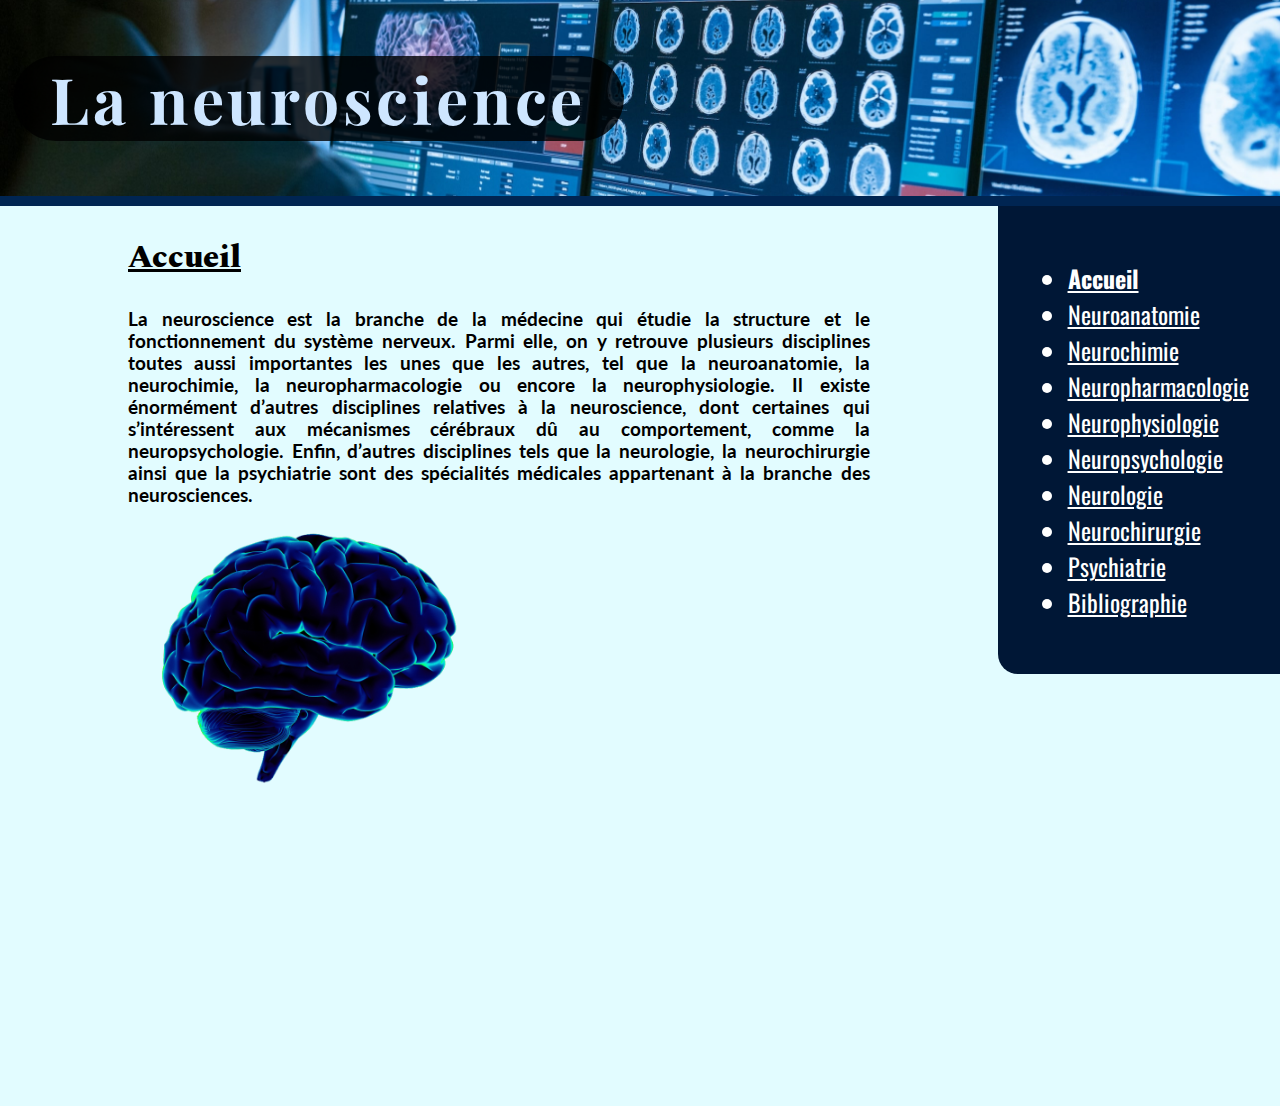
<file: index.html>
<!DOCTYPE html>
<html lang="fr">
<head>
    <meta charset="UTF-8">
    <meta name="viewport" content="width=device-width, initial-scale=1.0">
    <title>La neuroscience - Accueil</title>
    <link rel="stylesheet" href="Accueil.css">
    <link rel="shortcut icon" href="./LOGO.png">
</head>
<body>
    <header>
    <h1>La neuroscience</h1>
    </header>
    <main>
        <div class="introduction">
            <h2>Accueil</h2>
            <h3>La neuroscience est la branche de la médecine qui étudie la structure et le fonctionnement du système nerveux. Parmi elle, on y retrouve plusieurs disciplines toutes aussi importantes les unes que les autres, tel que la neuroanatomie, la neurochimie, la neuropharmacologie ou encore la neurophysiologie. Il existe énormément d’autres disciplines relatives à la neuroscience, dont certaines qui s’intéressent aux mécanismes cérébraux dû au comportement, comme la neuropsychologie. Enfin, d’autres disciplines tels que la neurologie, la neurochirurgie ainsi que la psychiatrie sont des spécialités médicales appartenant à la branche des neurosciences. </h3>
            <img src="./trcerv.png" alt="Photo cerveau">
            <!--Gobzy-->
        </div>
        <div class="photo">
        </div>
        <div class="table">
            <ul>
                <li><a href="index.html"><strong>Accueil</strong></a></li>
                <li><a href="Neuroanatomie.html">Neuroanatomie</a></li>
                <li><a href="Neurochimie.html">Neurochimie</a></li>
                <li><a href="Neuropharmacologie.html">Neuropharmacologie</a></li>
                <li><a href="Neurophysiologie.html">Neurophysiologie</a></li>
                <li><a href="Neuropsychologie.html">Neuropsychologie</a></li>
                <li><a href="Neurologie.html">Neurologie</a></li>
                <li><a href="Neurochirurgie.html">Neurochirurgie</a></li>
                <li><a href="Psychiatrie.html">Psychiatrie</a></li>
                <li><a href="Bibliographie.html">Bibliographie</a></li>
            </ul>
        </div>
    </main>
</body>
</html>
</file>
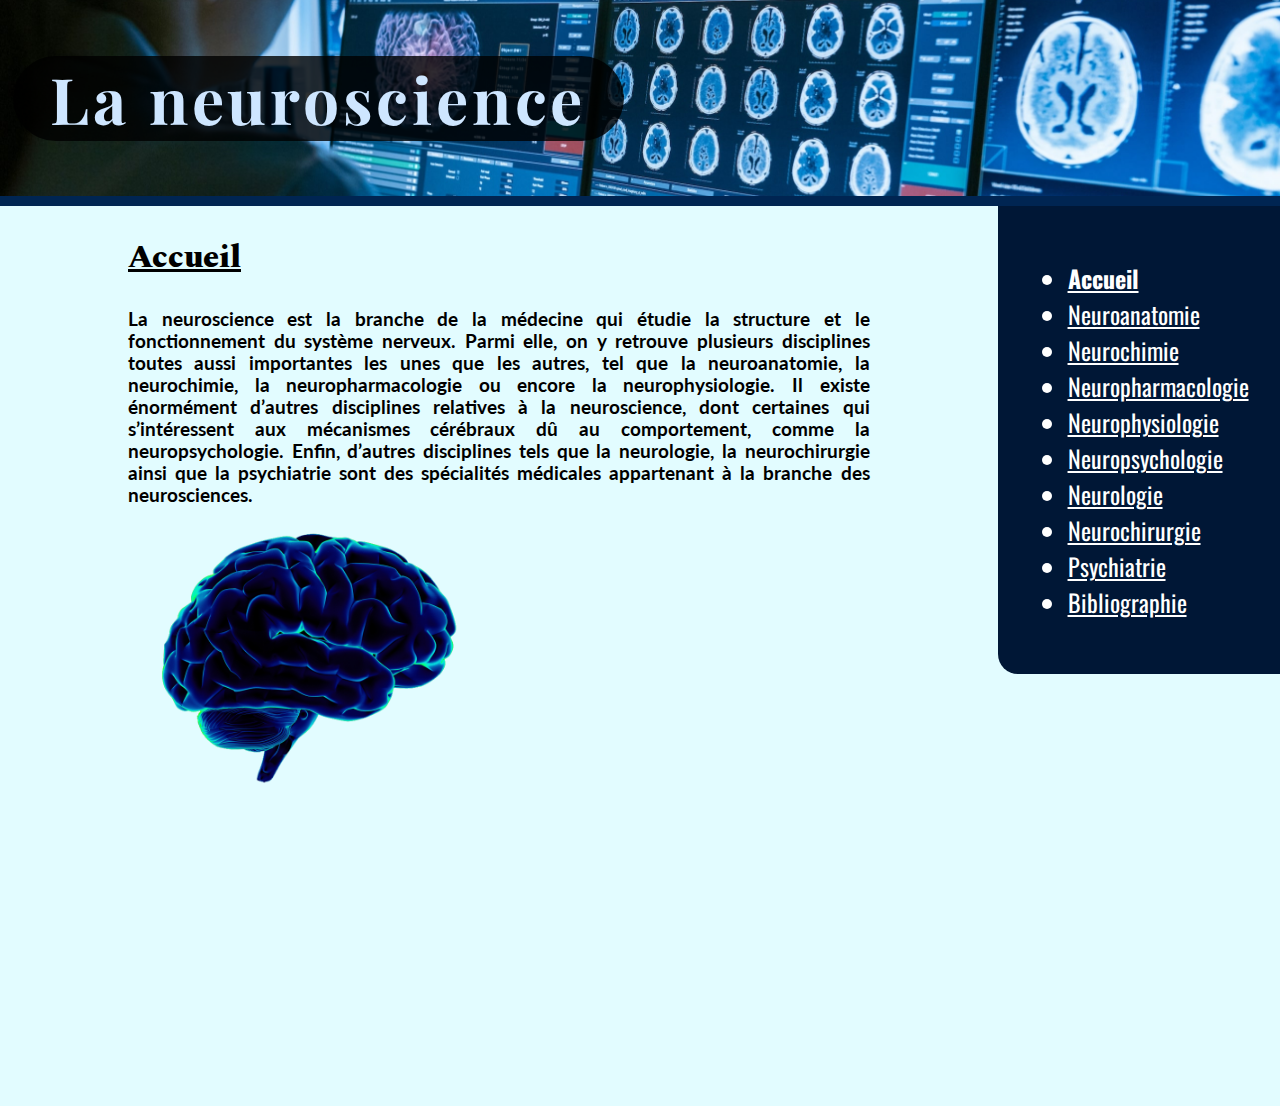
<file: Accueil.html>
<!DOCTYPE html>
<html lang="fr">
<head>
    <meta charset="UTF-8">
    <meta name="viewport" content="width=device-width, initial-scale=1.0">
    <title>La neuroscience - Accueil</title>
    <link rel="stylesheet" href="Accueil.css">
    <link rel="shortcut icon" href="./LOGO.png">
</head>
<body>
    <header>
    <h1>La neuroscience</h1>
    </header>

    <main>
        <div class="introduction">
            <h2>Accueil</h2>
            <h3>La neuroscience est la branche de la médecine qui étudie la structure et le fonctionnement du système nerveux. Parmi elle, on y retrouve plusieurs disciplines toutes aussi importantes les unes que les autres, tel que la neuroanatomie, la neurochimie, la neuropharmacologie ou encore la neurophysiologie. Il existe énormément d’autres disciplines relatives à la neuroscience, dont certaines qui s’intéressent aux mécanismes cérébraux dû au comportement, comme la neuropsychologie. Enfin, d’autres disciplines tels que la neurologie, la neurochirurgie ainsi que la psychiatrie sont des spécialités médicales appartenant à la branche des neurosciences. </h3>
            <img src="./trcerv.png" alt="Photo cerveau">
        </div>
        <div class="photo">
        </div>
        <div class="table">
            <ul>
                <li><a href="mettre-lien"><strong>Accueil</strong></a></li>
                <li><a href="mettre-lien">Neuroanatomie</a></li>
                <li><a href="mettre-lien">Neurochimie</a></li>
                <li><a href="mettre-lien">Neuropharmacologie</a></li>
                <li><a href="mettre-lien">Neurophysiologie</a></li>
                <li><a href="mettre-lien">Neuropsychologie</a></li>
                <li><a href="mettre-lien">Neurologie</a></li>
                <li><a href="mettre-lien">Neurochirurgie</a></li>
                <li><a href="mettre-lien">Psychiatrie</a></li>
                <li><a href="mettre-lien">Bibliographie</a></li>
            </ul>
        </div>
    </main>
</body>
</html>
</file>
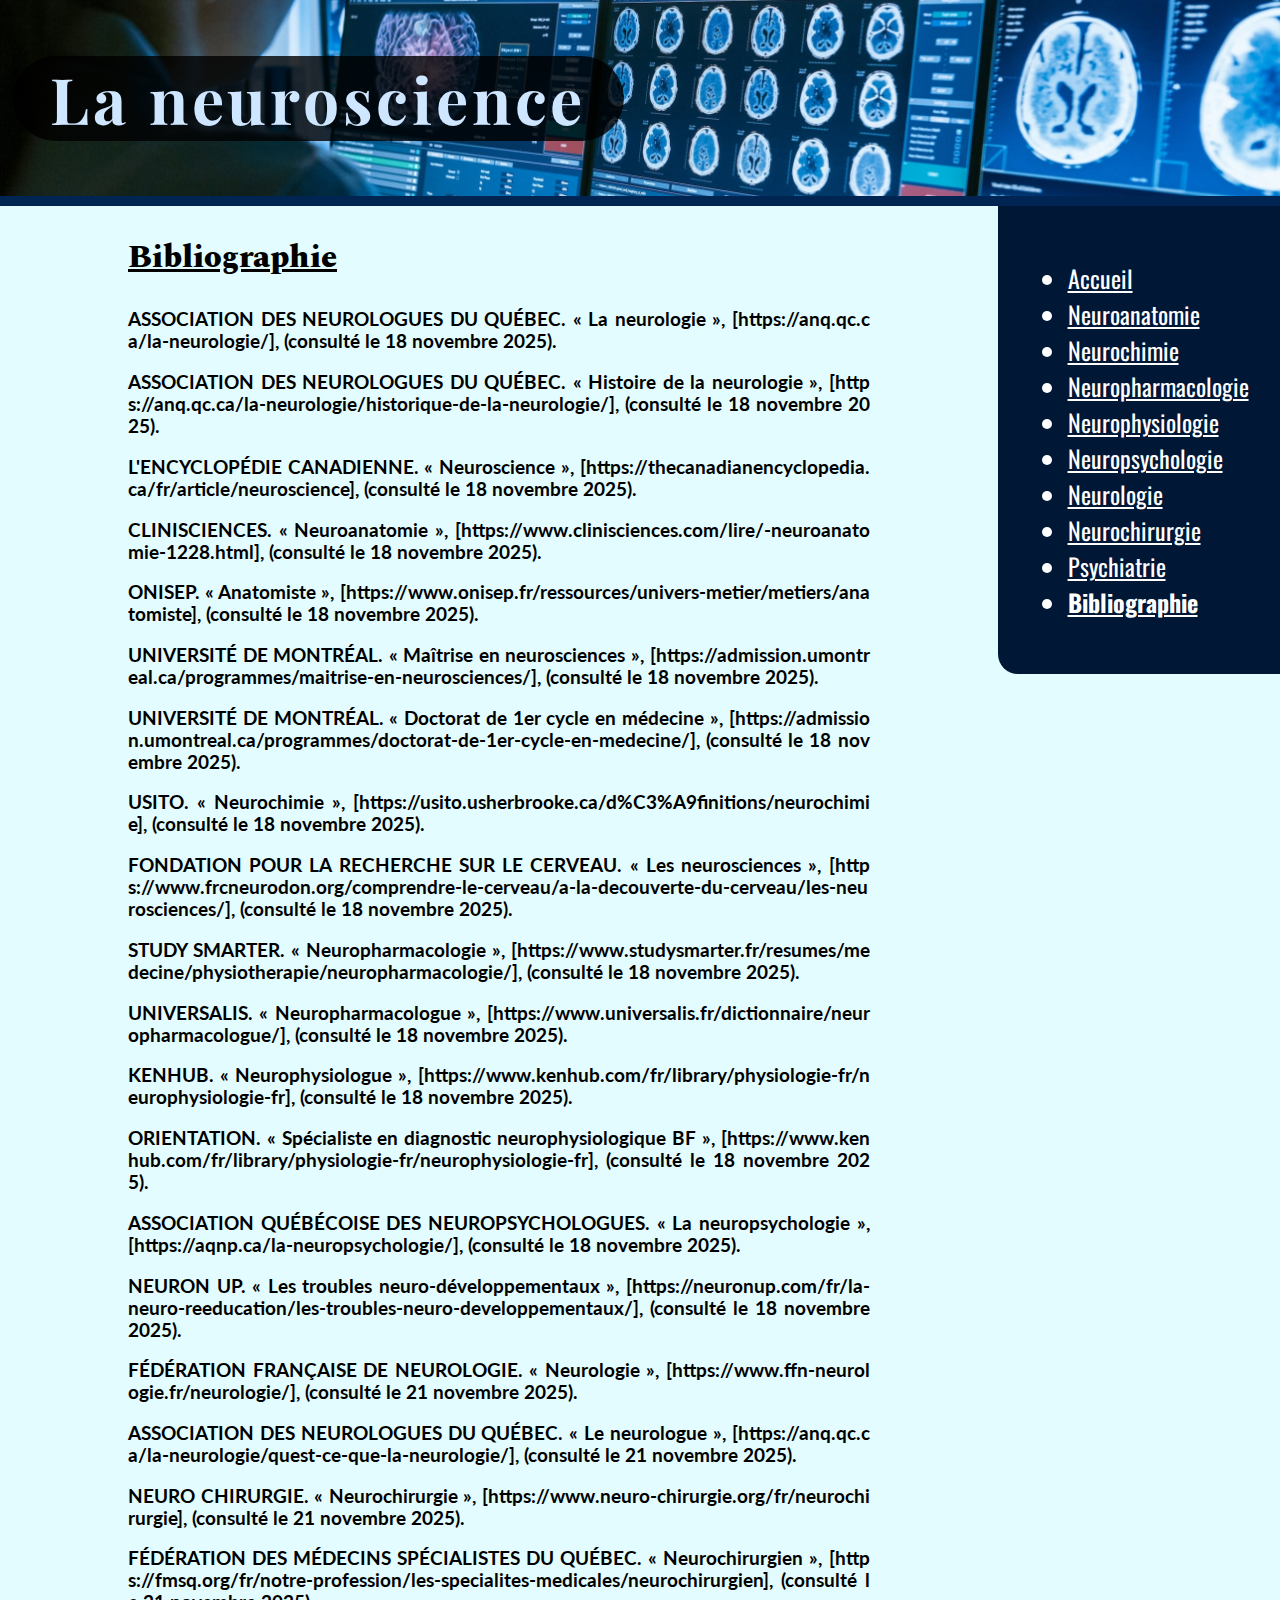
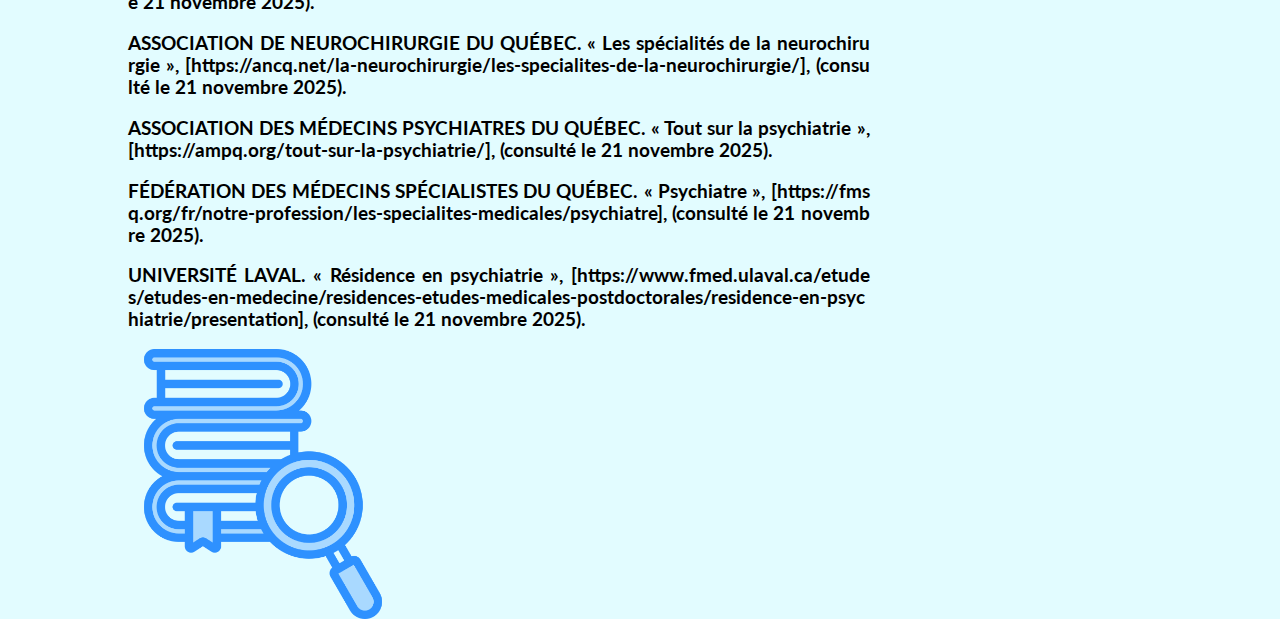
<file: Bibliographie.html>
<!DOCTYPE html>
<html lang="fr">
<head>
    <meta charset="UTF-8">
    <meta name="viewport" content="width=device-width, initial-scale=1.0">
    <title>La neuroscience - Bibliographie</title>
    <link rel="stylesheet" href="Bibliographie.css">
    <link rel="shortcut icon" href="./LOGO.png">        
</head>
<body>
    <header>
    <h1>La neuroscience</h1>
    </header>

    <main>
        <div class="introduction">
            <h2>Bibliographie</h2>
            <h3>
                <P>ASSOCIATION DES NEUROLOGUES DU QUÉBEC. « La neurologie », [https://anq.qc.ca/la-neurologie/], (consulté le 18 novembre 2025).</P>
                <P>ASSOCIATION DES NEUROLOGUES DU QUÉBEC. « Histoire de la neurologie », [https://anq.qc.ca/la-neurologie/historique-de-la-neurologie/], (consulté le 18 novembre 2025).</P>
                <P>L'ENCYCLOPÉDIE CANADIENNE. « Neuroscience », [https://thecanadianencyclopedia.ca/fr/article/neuroscience], (consulté le 18 novembre 2025).</P>
                <p>CLINISCIENCES. « Neuroanatomie », [https://www.clinisciences.com/lire/-neuroanatomie-1228.html], (consulté le 18 novembre 2025).</p>
                <p>ONISEP. « Anatomiste », [https://www.onisep.fr/ressources/univers-metier/metiers/anatomiste], (consulté le 18 novembre 2025).</p>
                <p>UNIVERSITÉ DE MONTRÉAL. « Maîtrise en neurosciences », [https://admission.umontreal.ca/programmes/maitrise-en-neurosciences/], (consulté le 18 novembre 2025).</p>
                <p>UNIVERSITÉ DE MONTRÉAL. « Doctorat de 1er cycle en médecine », [https://admission.umontreal.ca/programmes/doctorat-de-1er-cycle-en-medecine/], (consulté le 18 novembre 2025).</p>
                <p>USITO. « Neurochimie », [https://usito.usherbrooke.ca/d%C3%A9finitions/neurochimie], (consulté le 18 novembre 2025).</p>
                <p>FONDATION POUR LA RECHERCHE SUR LE CERVEAU. « Les neurosciences », [https://www.frcneurodon.org/comprendre-le-cerveau/a-la-decouverte-du-cerveau/les-neurosciences/], (consulté le 18 novembre 2025).</p>
                <p>STUDY SMARTER. « Neuropharmacologie », [https://www.studysmarter.fr/resumes/medecine/physiotherapie/neuropharmacologie/], (consulté le 18 novembre 2025).</p>
                <p>UNIVERSALIS. « Neuropharmacologue », [https://www.universalis.fr/dictionnaire/neuropharmacologue/], (consulté le 18 novembre 2025).</p>
                <p>KENHUB. « Neurophysiologue », [https://www.kenhub.com/fr/library/physiologie-fr/neurophysiologie-fr], (consulté le 18 novembre 2025).</p>
                <p>ORIENTATION. « Spécialiste en diagnostic neurophysiologique BF », [https://www.kenhub.com/fr/library/physiologie-fr/neurophysiologie-fr], (consulté le 18 novembre 2025).</p>
                <p>ASSOCIATION QUÉBÉCOISE DES NEUROPSYCHOLOGUES. « La neuropsychologie », [https://aqnp.ca/la-neuropsychologie/], (consulté le 18 novembre 2025).</p>
                <p>NEURON UP. « Les troubles neuro-développementaux », [https://neuronup.com/fr/la-neuro-reeducation/les-troubles-neuro-developpementaux/], (consulté le 18 novembre 2025).</p>
                <p>FÉDÉRATION FRANÇAISE DE NEUROLOGIE. « Neurologie », [https://www.ffn-neurologie.fr/neurologie/], (consulté le 21 novembre 2025).</p>
                <p>ASSOCIATION DES NEUROLOGUES DU QUÉBEC. « Le neurologue », [https://anq.qc.ca/la-neurologie/quest-ce-que-la-neurologie/], (consulté le 21 novembre 2025).</p>
                <p>NEURO CHIRURGIE. « Neurochirurgie », [https://www.neuro-chirurgie.org/fr/neurochirurgie], (consulté le 21 novembre 2025).</p>
                <p>FÉDÉRATION DES MÉDECINS SPÉCIALISTES DU QUÉBEC. « Neurochirurgien », [https://fmsq.org/fr/notre-profession/les-specialites-medicales/neurochirurgien], (consulté le 21 novembre 2025).</p>
                <p>ASSOCIATION DE NEUROCHIRURGIE DU QUÉBEC. « Les spécialités de la neurochirurgie », [https://ancq.net/la-neurochirurgie/les-specialites-de-la-neurochirurgie/], (consulté le 21 novembre 2025).</p>
                <p>ASSOCIATION DES MÉDECINS PSYCHIATRES DU QUÉBEC. « Tout sur la psychiatrie », [https://ampq.org/tout-sur-la-psychiatrie/], (consulté le 21 novembre 2025).</p>
                <p>FÉDÉRATION DES MÉDECINS SPÉCIALISTES DU QUÉBEC. « Psychiatre », [https://fmsq.org/fr/notre-profession/les-specialites-medicales/psychiatre], (consulté le 21 novembre 2025).</p>
                <p>UNIVERSITÉ LAVAL. « Résidence en psychiatrie », [https://www.fmed.ulaval.ca/etudes/etudes-en-medecine/residences-etudes-medicales-postdoctorales/residence-en-psychiatrie/presentation], (consulté le 21 novembre 2025).</p>
            </h3>
            <img src="./BBG.png" alt="Photo cerveau">
        </div>
        <div class="photo">
        </div>
        <div class="table">
            <ul>
                <li><a href="index.html">Accueil</a></li>
                <li><a href="Neuroanatomie.html">Neuroanatomie</a></li>
                <li><a href="Neurochimie.html">Neurochimie</a></li>
                <li><a href="Neuropharmacologie.html">Neuropharmacologie</a></li>
                <li><a href="Neurophysiologie.html">Neurophysiologie</a></li>
                <li><a href="Neuropsychologie.html">Neuropsychologie</a></li>
                <li><a href="Neurologie.html">Neurologie</a></li>
                <li><a href="Neurochirurgie.html">Neurochirurgie</a></li>
                <li><a href="Psychiatrie.html">Psychiatrie</a></li>
                <li><a href="Bibliographie.html"><strong>Bibliographie</strong></a></li>
            </ul>
        </div>
    </main>
</body>
</html>
</file>
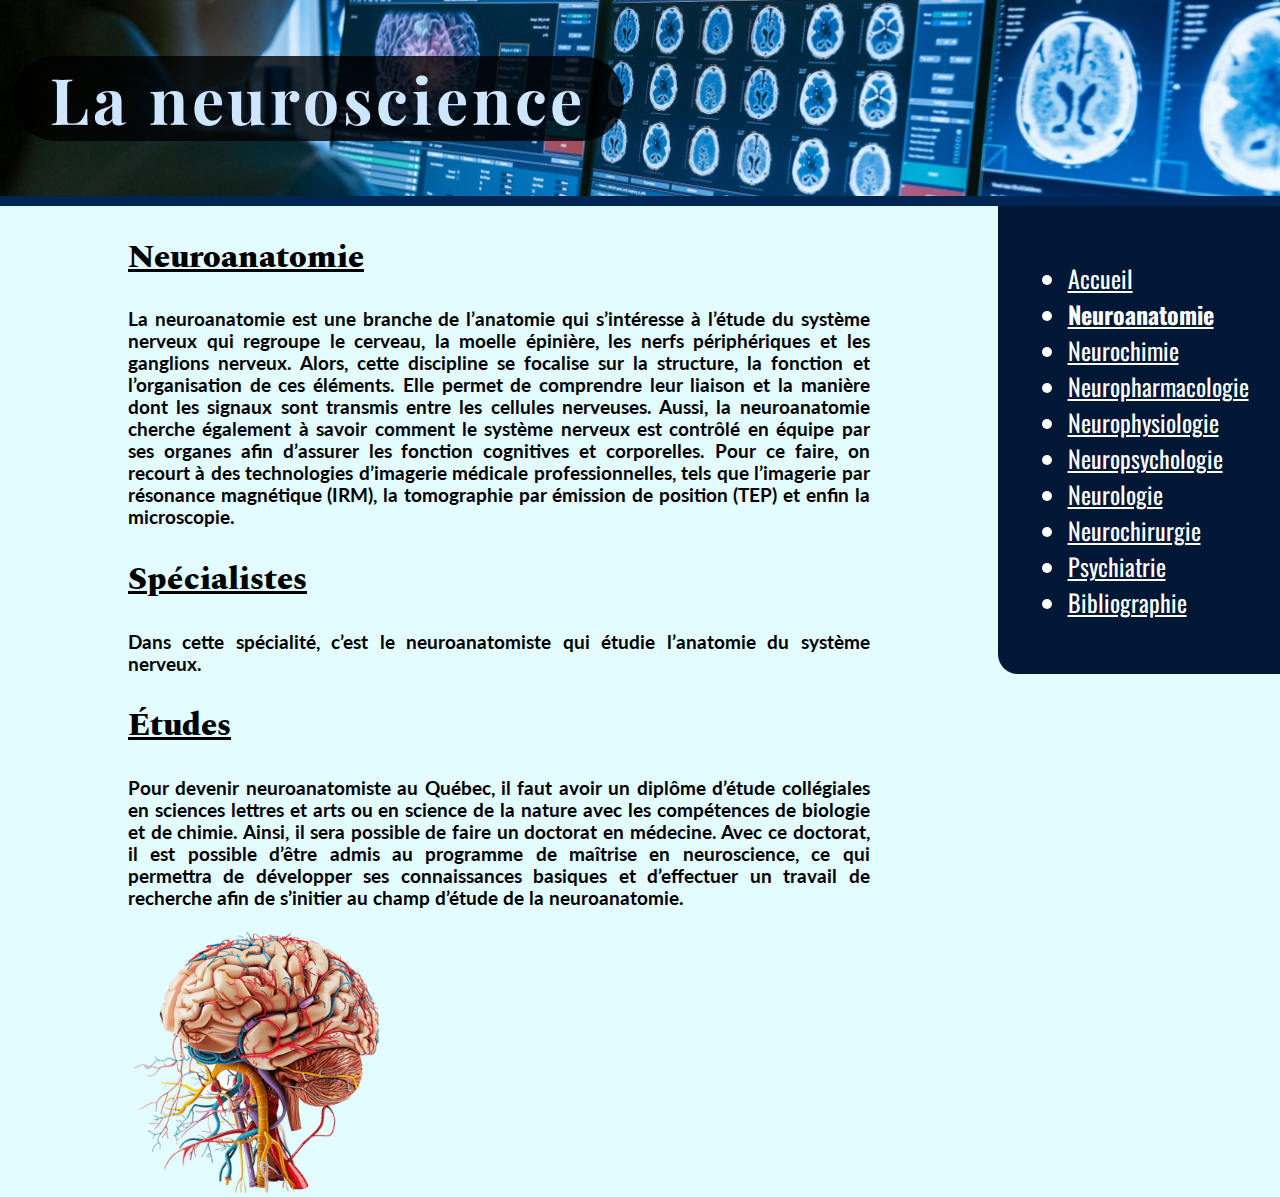
<file: Neuroanatomie.html>
<!DOCTYPE html>
<html lang="fr">
<head>
    <meta charset="UTF-8">
    <meta name="viewport" content="width=device-width, initial-scale=1.0">
    <title>La neuroscience - Neuroanatomie</title>
    <link rel="stylesheet" href="Neuroanatomie.css">
    <link rel="shortcut icon" href="./LOGO.png">    
</head>
<body>
    <header>
    <h1>La neuroscience</h1>
    </header>

    <main>
        <div class="introduction">
            <h2>Neuroanatomie</h2>
            <h3>La neuroanatomie est une branche de l’anatomie qui s’intéresse à l’étude du système nerveux qui regroupe le cerveau, la moelle épinière, les nerfs périphériques et les ganglions nerveux. Alors, cette discipline se focalise sur la structure, la fonction et l’organisation de ces éléments. Elle permet de comprendre leur liaison et la manière dont les signaux sont transmis entre les cellules nerveuses. Aussi, la neuroanatomie cherche également à savoir comment le système nerveux est contrôlé en équipe par ses organes afin d’assurer les fonction cognitives et corporelles. Pour ce faire, on recourt à des technologies d’imagerie médicale professionnelles, tels que l’imagerie par résonance magnétique (IRM), la tomographie par émission de position (TEP) et enfin la microscopie.  </h3>
            <h2>Spécialistes</h2>
            <h3>Dans cette spécialité, c’est le neuroanatomiste qui étudie l’anatomie du système nerveux. </h3>
            <h2>Études</h2>
            <h3>Pour devenir neuroanatomiste au Québec, il faut avoir un diplôme d’étude collégiales en sciences lettres et arts ou en science de la nature avec les compétences de biologie et de chimie. Ainsi, il sera possible de faire un doctorat en médecine. Avec ce doctorat, il est possible d’être admis au programme de maîtrise en neuroscience, ce qui permettra de développer ses connaissances basiques et d’effectuer un travail de recherche afin de s’initier au champ d’étude de la neuroanatomie.</h3>
            <img src="./anatomie.png" alt="Photo cerveau">
        </div>
        <div class="photo">
        </div>
        <div class="table">
            <ul>
                <li><a href="index.html">Accueil</a></li>
                <li><a href="Neuroanatomie.html"><strong>Neuroanatomie</strong></a></li>
                <li><a href="Neurochimie.html">Neurochimie</a></li>
                <li><a href="Neuropharmacologie.html">Neuropharmacologie</a></li>
                <li><a href="Neurophysiologie.html">Neurophysiologie</a></li>
                <li><a href="Neuropsychologie.html">Neuropsychologie</a></li>
                <li><a href="Neurologie.html">Neurologie</a></li>
                <li><a href="Neurochirurgie.html">Neurochirurgie</a></li>
                <li><a href="Psychiatrie.html">Psychiatrie</a></li>
                <li><a href="Bibliographie.html">Bibliographie</a></li>
            </ul>
        </div>
    </main>
</body>
</html>
</file>
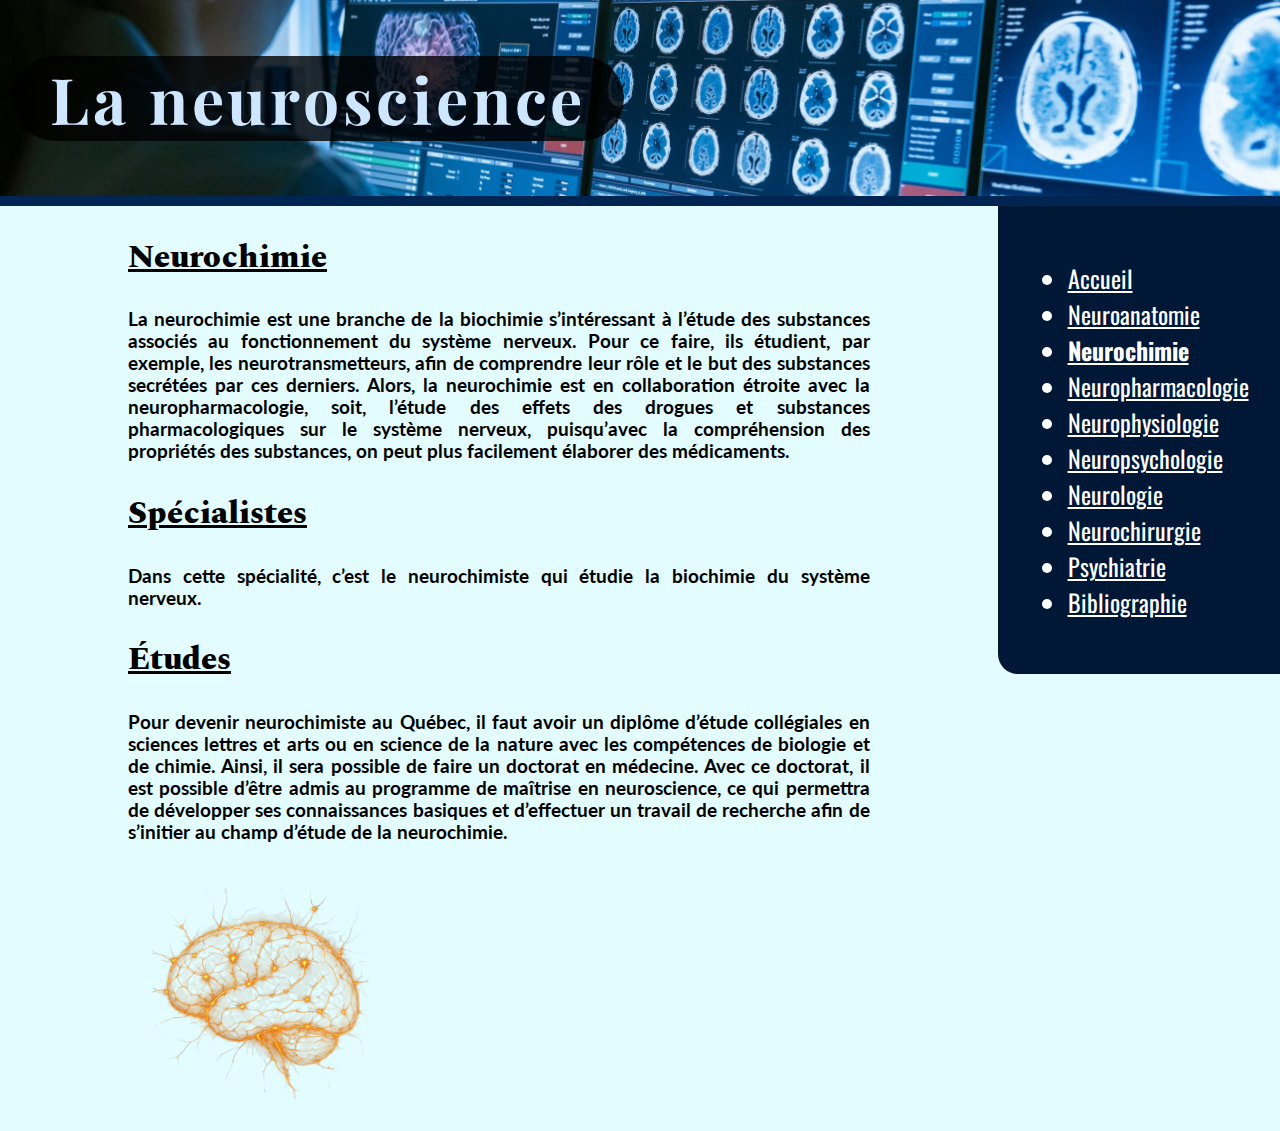
<file: Neurochimie.html>
<!DOCTYPE html>
<html lang="fr">
<head>
    <meta charset="UTF-8">
    <meta name="viewport" content="width=device-width, initial-scale=1.0">
    <title>La neuroscience - Neurochimie</title>
    <link rel="stylesheet" href="Neurochimie.css">
    <link rel="shortcut icon" href="./LOGO.png">        
</head>
<body>
    <header>
    <h1>La neuroscience</h1>
    </header>

    <main>
        <div class="introduction">
            <h2>Neurochimie</h2>
            <h3>La neurochimie est une branche de la biochimie s’intéressant à l’étude des substances associés au fonctionnement du système nerveux. Pour ce faire, ils étudient, par exemple, les neurotransmetteurs, afin de comprendre leur rôle et le but des substances secrétées par ces derniers. Alors, la neurochimie est en collaboration étroite avec la neuropharmacologie, soit, l’étude des effets des drogues et substances pharmacologiques sur le système nerveux, puisqu’avec la compréhension des propriétés des substances, on peut plus facilement élaborer des médicaments.</h3>
            <h2>Spécialistes</h2>
            <h3>Dans cette spécialité, c’est le neurochimiste qui étudie la biochimie du système nerveux.</h3>
            <h2>Études</h2>
            <h3>Pour devenir neurochimiste au Québec, il faut avoir un diplôme d’étude collégiales en sciences lettres et arts ou en science de la nature avec les compétences de biologie et de chimie. Ainsi, il sera possible de faire un doctorat en médecine. Avec ce doctorat, il est possible d’être admis au programme de maîtrise en neuroscience, ce qui permettra de développer ses connaissances basiques et d’effectuer un travail de recherche afin de s’initier au champ d’étude de la neurochimie.</h3>
            <img src="./chimie.png" alt="Photo cerveau">
        </div>
        <div class="photo">
        </div>
        <div class="table">
            <ul>
                <li><a href="index.html">Accueil</a></li>
                <li><a href="Neuroanatomie.html">Neuroanatomie</a></li>
                <li><a href="Neurochimie.html"><strong>Neurochimie</strong></a></li>
                <li><a href="Neuropharmacologie.html">Neuropharmacologie</a></li>
                <li><a href="Neurophysiologie.html">Neurophysiologie</a></li>
                <li><a href="Neuropsychologie.html">Neuropsychologie</a></li>
                <li><a href="Neurologie.html">Neurologie</a></li>
                <li><a href="Neurochirurgie.html">Neurochirurgie</a></li>
                <li><a href="Psychiatrie.html">Psychiatrie</a></li>
                <li><a href="Bibliographie.html">Bibliographie</a></li>
            </ul>
        </div>
    </main>
</body>
</html>
</file>
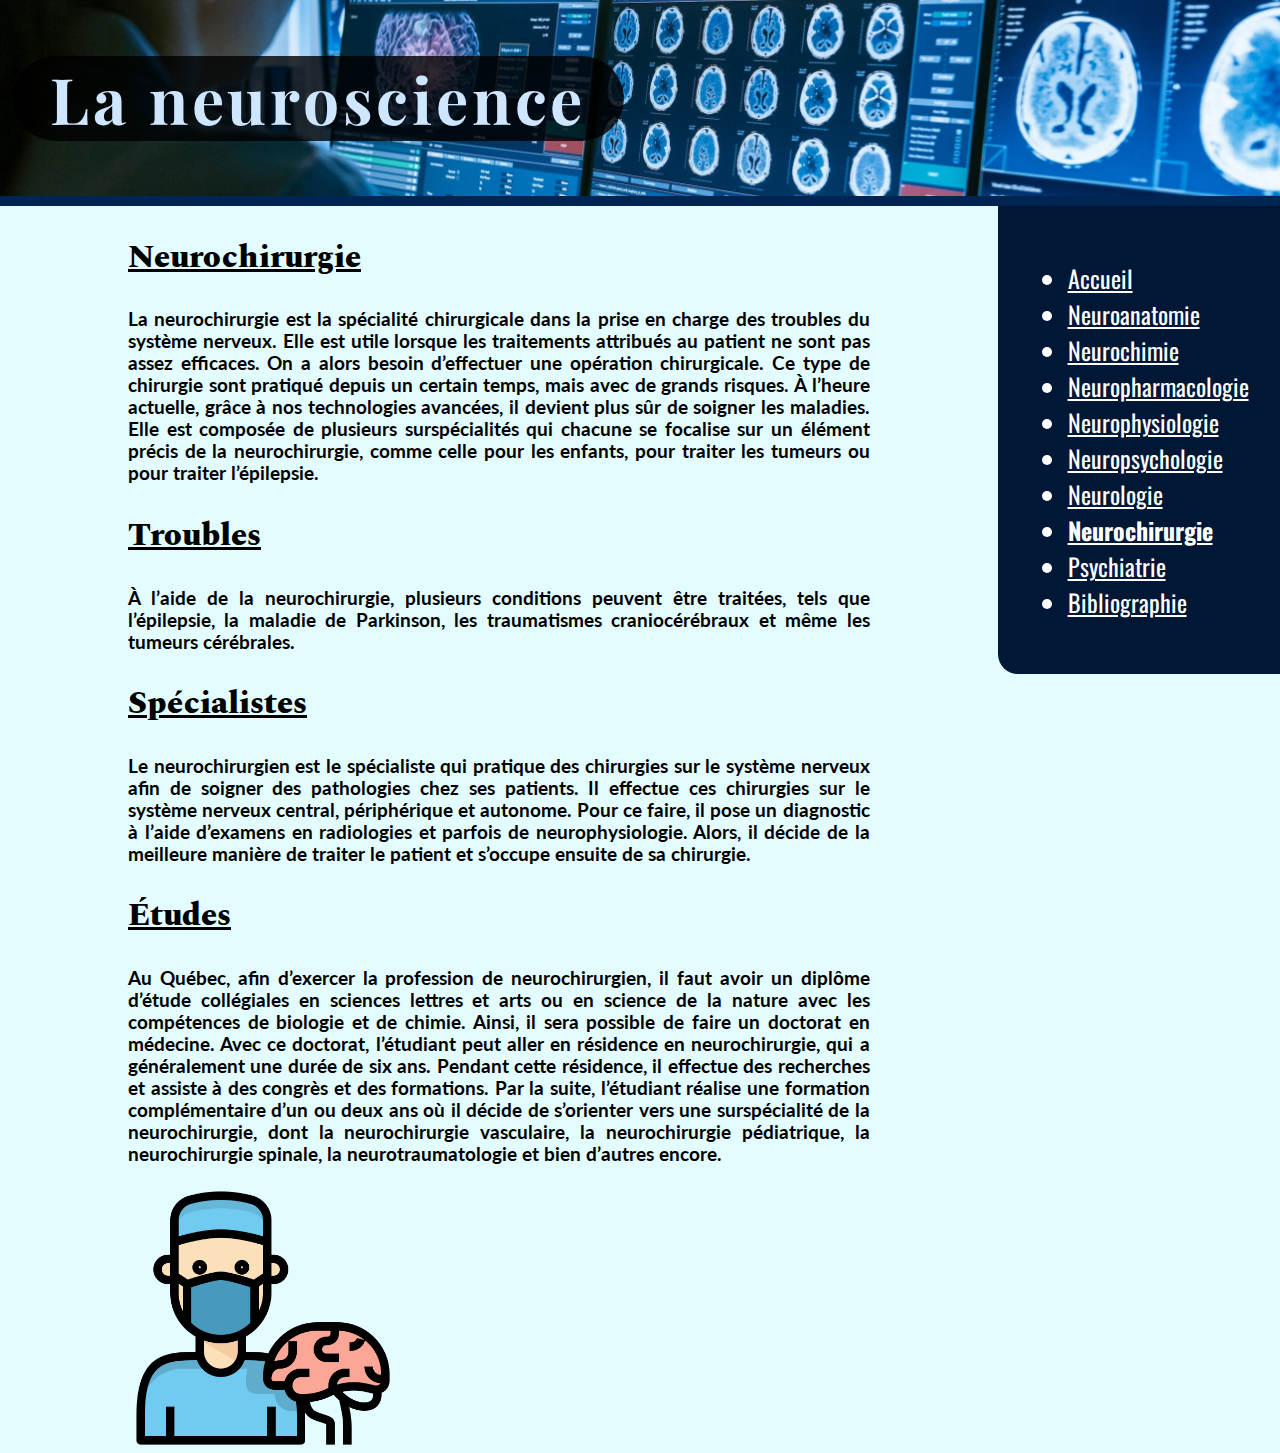
<file: Neurochirurgie.html>
<!DOCTYPE html>
<html lang="fr">
<head>
    <meta charset="UTF-8">
    <meta name="viewport" content="width=device-width, initial-scale=1.0">
    <title>La neuroscience - Neurochirurgie</title>
    <link rel="stylesheet" href="Neurochirurgie.css">
    <link rel="shortcut icon" href="./LOGO.png">        
</head>
<body>
    <header>
    <h1>La neuroscience</h1>
    </header>

    <main>
        <div class="introduction">
            <h2>Neurochirurgie</h2>
            <h3>La neurochirurgie est la spécialité chirurgicale dans la prise en charge des troubles du système nerveux. Elle est utile lorsque les traitements attribués au patient ne sont pas assez efficaces. On a alors besoin d’effectuer une opération chirurgicale. Ce type de chirurgie sont pratiqué depuis un certain temps, mais avec de grands risques. À l’heure actuelle, grâce à nos technologies avancées, il devient plus sûr de soigner les maladies. Elle est composée de plusieurs surspécialités qui chacune se focalise sur un élément précis de la neurochirurgie, comme celle pour les enfants, pour traiter les tumeurs ou pour traiter l’épilepsie.</h3>
            <h2>Troubles</h2>
            <h3>À l’aide de la neurochirurgie, plusieurs conditions peuvent être traitées, tels que l’épilepsie, la maladie de Parkinson, les traumatismes craniocérébraux et même les tumeurs cérébrales. </h3>
            <h2>Spécialistes</h2>
            <h3>Le neurochirurgien est le spécialiste qui pratique des chirurgies sur le système nerveux afin de soigner des pathologies chez ses patients. Il effectue ces chirurgies sur le système nerveux central, périphérique et autonome. Pour ce faire, il pose un diagnostic à l’aide d’examens en radiologies et parfois de neurophysiologie. Alors, il décide de la meilleure manière de traiter le patient et s’occupe ensuite de sa chirurgie. </h3>
            <h2>Études</h2>
            <h3>Au Québec, afin d’exercer la profession de neurochirurgien, il faut avoir un diplôme d’étude collégiales en sciences lettres et arts ou en science de la nature avec les compétences de biologie et de chimie. Ainsi, il sera possible de faire un doctorat en médecine. Avec ce doctorat, l’étudiant peut aller en résidence en neurochirurgie, qui a généralement une durée de six ans. Pendant cette résidence, il effectue des recherches et assiste à des congrès et des formations. Par la suite, l’étudiant réalise une formation complémentaire d’un ou deux ans où il décide de s’orienter vers une surspécialité de la neurochirurgie, dont la neurochirurgie vasculaire, la neurochirurgie pédiatrique, la neurochirurgie spinale, la neurotraumatologie et bien d’autres encore.</h3>
            <img src="./chiru.png" alt="Photo cerveau">
        </div>
        <div class="photo">
        </div>
        <div class="table">
            <ul>
                <li><a href="index.html">Accueil</a></li>
                <li><a href="Neuroanatomie.html">Neuroanatomie</a></li>
                <li><a href="Neurochimie.html">Neurochimie</a></li>
                <li><a href="Neuropharmacologie.html">Neuropharmacologie</a></li>
                <li><a href="Neurophysiologie.html">Neurophysiologie</a></li>
                <li><a href="Neuropsychologie.html">Neuropsychologie</a></li>
                <li><a href="Neurologie.html">Neurologie</a></li>
                <li><a href="Neurochirurgie.html"><strong>Neurochirurgie</strong></a></li>
                <li><a href="Psychiatrie.html">Psychiatrie</a></li>
                <li><a href="Bibliographie.html">Bibliographie</a></li>
            </ul>
        </div>
    </main>
</body>
</html>
</file>
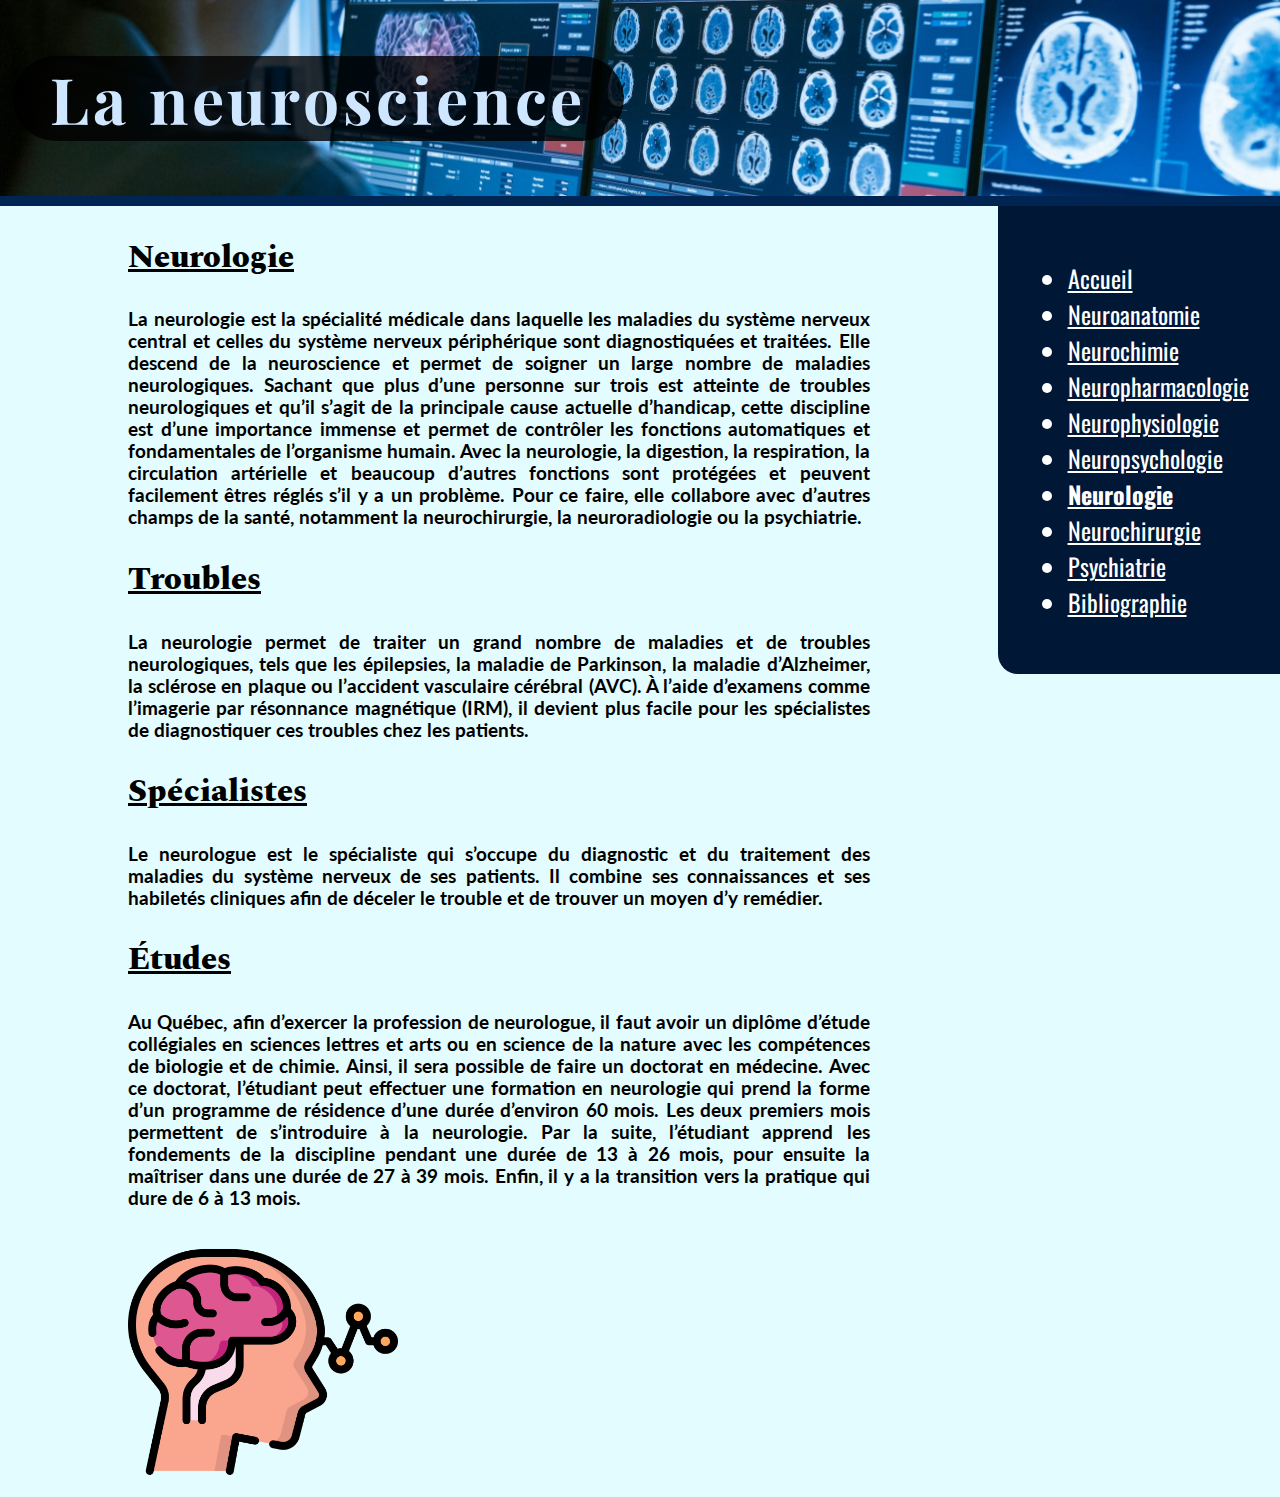
<file: Neurologie.html>
<!DOCTYPE html>
<html lang="fr">
<head>
    <meta charset="UTF-8">
    <meta name="viewport" content="width=device-width, initial-scale=1.0">
    <title>La neuroscience - Neurologie</title>
    <link rel="stylesheet" href="Neurologie.css">
    <link rel="shortcut icon" href="./LOGO.png">        
</head>
<body>
    <header>
    <h1>La neuroscience</h1>
    </header>

    <main>
        <div class="introduction">
            <h2>Neurologie</h2>
            <h3>La neurologie est la spécialité médicale dans laquelle les maladies du système nerveux central et celles du système nerveux périphérique sont diagnostiquées et traitées. Elle descend de la neuroscience et permet de soigner un large nombre de maladies neurologiques. Sachant que plus d’une personne sur trois est atteinte de troubles neurologiques et qu’il s’agit de la principale cause actuelle d’handicap, cette discipline est d’une importance immense et permet de contrôler les fonctions automatiques et fondamentales de l’organisme humain. Avec la neurologie, la digestion, la respiration, la circulation artérielle et beaucoup d’autres fonctions sont protégées et peuvent facilement êtres réglés s’il y a un problème.  Pour ce faire, elle collabore avec d’autres champs de la santé, notamment la neurochirurgie, la neuroradiologie ou la psychiatrie. </h3>
            <h2>Troubles</h2>
            <h3>La neurologie permet de traiter un grand nombre de maladies et de troubles neurologiques, tels que les épilepsies, la maladie de Parkinson, la maladie d’Alzheimer, la sclérose en plaque ou l’accident vasculaire cérébral (AVC). À l’aide d’examens comme l’imagerie par résonnance magnétique (IRM), il devient plus facile pour les spécialistes de diagnostiquer ces troubles chez les patients. </h3>
            <h2>Spécialistes</h2>
            <h3>Le neurologue est le spécialiste qui s’occupe du diagnostic et du traitement des maladies du système nerveux de ses patients. Il combine ses connaissances et ses habiletés cliniques afin de déceler le trouble et de trouver un moyen d’y remédier. </h3>
            <h2>Études</h2>
            <h3>Au Québec, afin d’exercer la profession de neurologue, il faut avoir un diplôme d’étude collégiales en sciences lettres et arts ou en science de la nature avec les compétences de biologie et de chimie. Ainsi, il sera possible de faire un doctorat en médecine. Avec ce doctorat, l’étudiant peut effectuer une formation en neurologie qui prend la forme d’un programme de résidence d’une durée d’environ 60 mois. Les deux premiers mois permettent de s’introduire à la neurologie. Par la suite, l’étudiant apprend les fondements de la discipline pendant une durée de 13 à 26 mois, pour ensuite la maîtriser dans une durée de 27 à 39 mois. Enfin, il y a la transition vers la pratique qui dure de 6 à 13 mois. </h3>
            <img src="./logie.png" alt="Photo cerveau">
        </div>
        <div class="photo">
        </div>
        <div class="table">
            <ul>
                <li><a href="index.html">Accueil</a></li>
                <li><a href="Neuroanatomie.html">Neuroanatomie</a></li>
                <li><a href="Neurochimie.html">Neurochimie</a></li>
                <li><a href="Neuropharmacologie.html">Neuropharmacologie</a></li>
                <li><a href="Neurophysiologie.html">Neurophysiologie</a></li>
                <li><a href="Neuropsychologie.html">Neuropsychologie</a></li>
                <li><a href="Neurologie.html"><strong>Neurologie</strong></a></li>
                <li><a href="Neurochirurgie.html">Neurochirurgie</a></li>
                <li><a href="Psychiatrie.html">Psychiatrie</a></li>
                <li><a href="Bibliographie.html">Bibliographie</a></li>
            </ul>
        </div>
    </main>
</body>
</html>
</file>
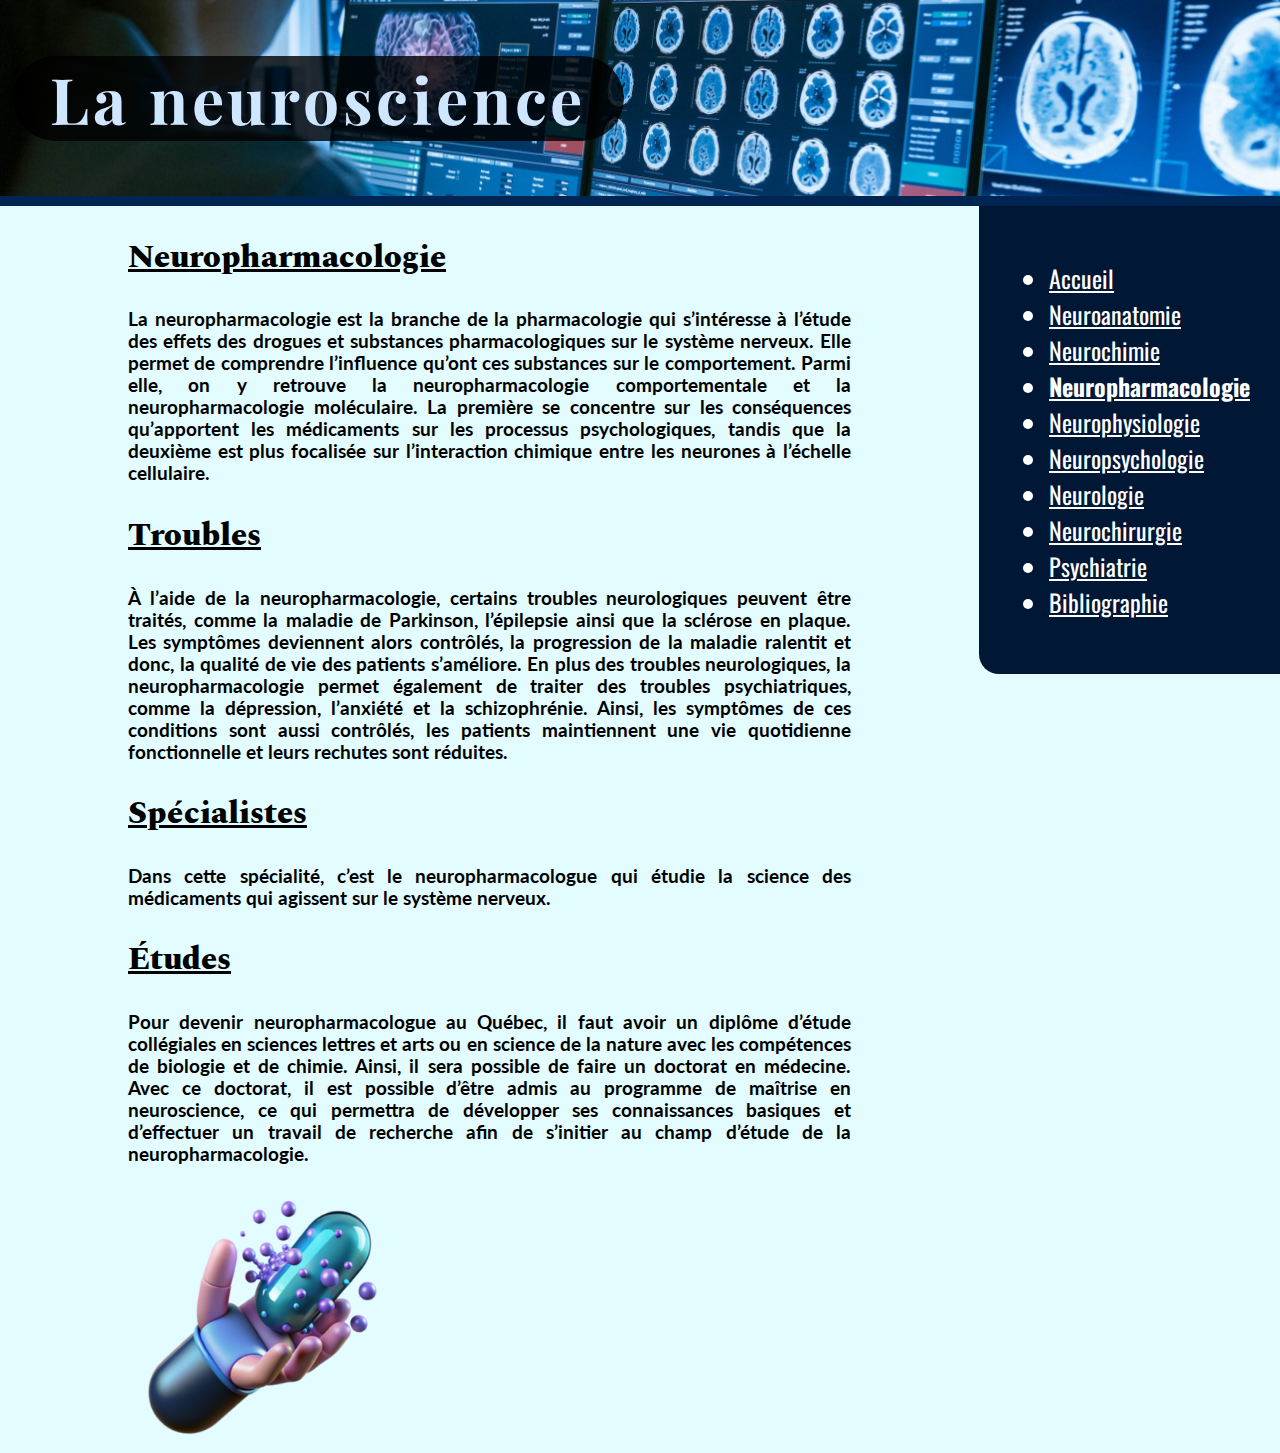
<file: Neuropharmacologie.html>
<!DOCTYPE html>
<html lang="fr">
<head>
    <meta charset="UTF-8">
    <meta name="viewport" content="width=device-width, initial-scale=1.0">
    <title>La neuroscience - Neuropharmacologie</title>
    <link rel="stylesheet" href="Neuropharmacologie.css">
    <link rel="shortcut icon" href="./LOGO.png">        
</head>
<body>
    <header>
    <h1>La neuroscience</h1>
    </header>

    <main>
        <div class="introduction">
            <h2>Neuropharmacologie</h2>
            <h3>La neuropharmacologie est la branche de la pharmacologie qui s’intéresse à l’étude des effets des drogues et substances pharmacologiques sur le système nerveux. Elle permet de comprendre l’influence qu’ont ces substances sur le comportement. Parmi elle, on y retrouve la neuropharmacologie comportementale et la neuropharmacologie moléculaire. La première se concentre sur les conséquences qu’apportent les médicaments sur les processus psychologiques, tandis que la deuxième est plus focalisée sur l’interaction chimique entre les neurones à l’échelle cellulaire.</h3>
            <h2>Troubles</h2>
            <h3>À l’aide de la neuropharmacologie, certains troubles neurologiques peuvent être traités, comme la maladie de Parkinson, l’épilepsie ainsi que la sclérose en plaque. Les symptômes deviennent alors contrôlés, la progression de la maladie ralentit et donc, la qualité de vie des patients s’améliore. En plus des troubles neurologiques, la neuropharmacologie permet également de traiter des troubles psychiatriques, comme la dépression, l’anxiété et la schizophrénie. Ainsi, les symptômes de ces conditions sont aussi contrôlés, les patients maintiennent une vie quotidienne fonctionnelle et leurs rechutes sont réduites. </h3>
            <h2>Spécialistes</h2>
            <h3>Dans cette spécialité, c’est le neuropharmacologue qui étudie la science des médicaments qui agissent sur le système nerveux.</h3>
            <h2>Études</h2>
            <h3>Pour devenir neuropharmacologue au Québec, il faut avoir un diplôme d’étude collégiales en sciences lettres et arts ou en science de la nature avec les compétences de biologie et de chimie. Ainsi, il sera possible de faire un doctorat en médecine. Avec ce doctorat, il est possible d’être admis au programme de maîtrise en neuroscience, ce qui permettra de développer ses connaissances basiques et d’effectuer un travail de recherche afin de s’initier au champ d’étude de la neuropharmacologie.</h3>
            <img src="./pharma.png" alt="Photo cerveau">
        </div>
        <div class="photo">
        </div>
        <div class="table">
            <ul>
                <li><a href="index.html">Accueil</a></li>
                <li><a href="Neuroanatomie.html">Neuroanatomie</a></li>
                <li><a href="Neurochimie.html">Neurochimie</a></li>
                <li><a href="Neuropharmacologie.html"><strong>Neuropharmacologie</strong></a></li>
                <li><a href="Neurophysiologie.html">Neurophysiologie</a></li>
                <li><a href="Neuropsychologie.html">Neuropsychologie</a></li>
                <li><a href="Neurologie.html">Neurologie</a></li>
                <li><a href="Neurochirurgie.html">Neurochirurgie</a></li>
                <li><a href="Psychiatrie.html">Psychiatrie</a></li>
                <li><a href="Bibliographie.html">Bibliographie</a></li>
            </ul>
        </div>
    </main>
</body>
</html>
</file>
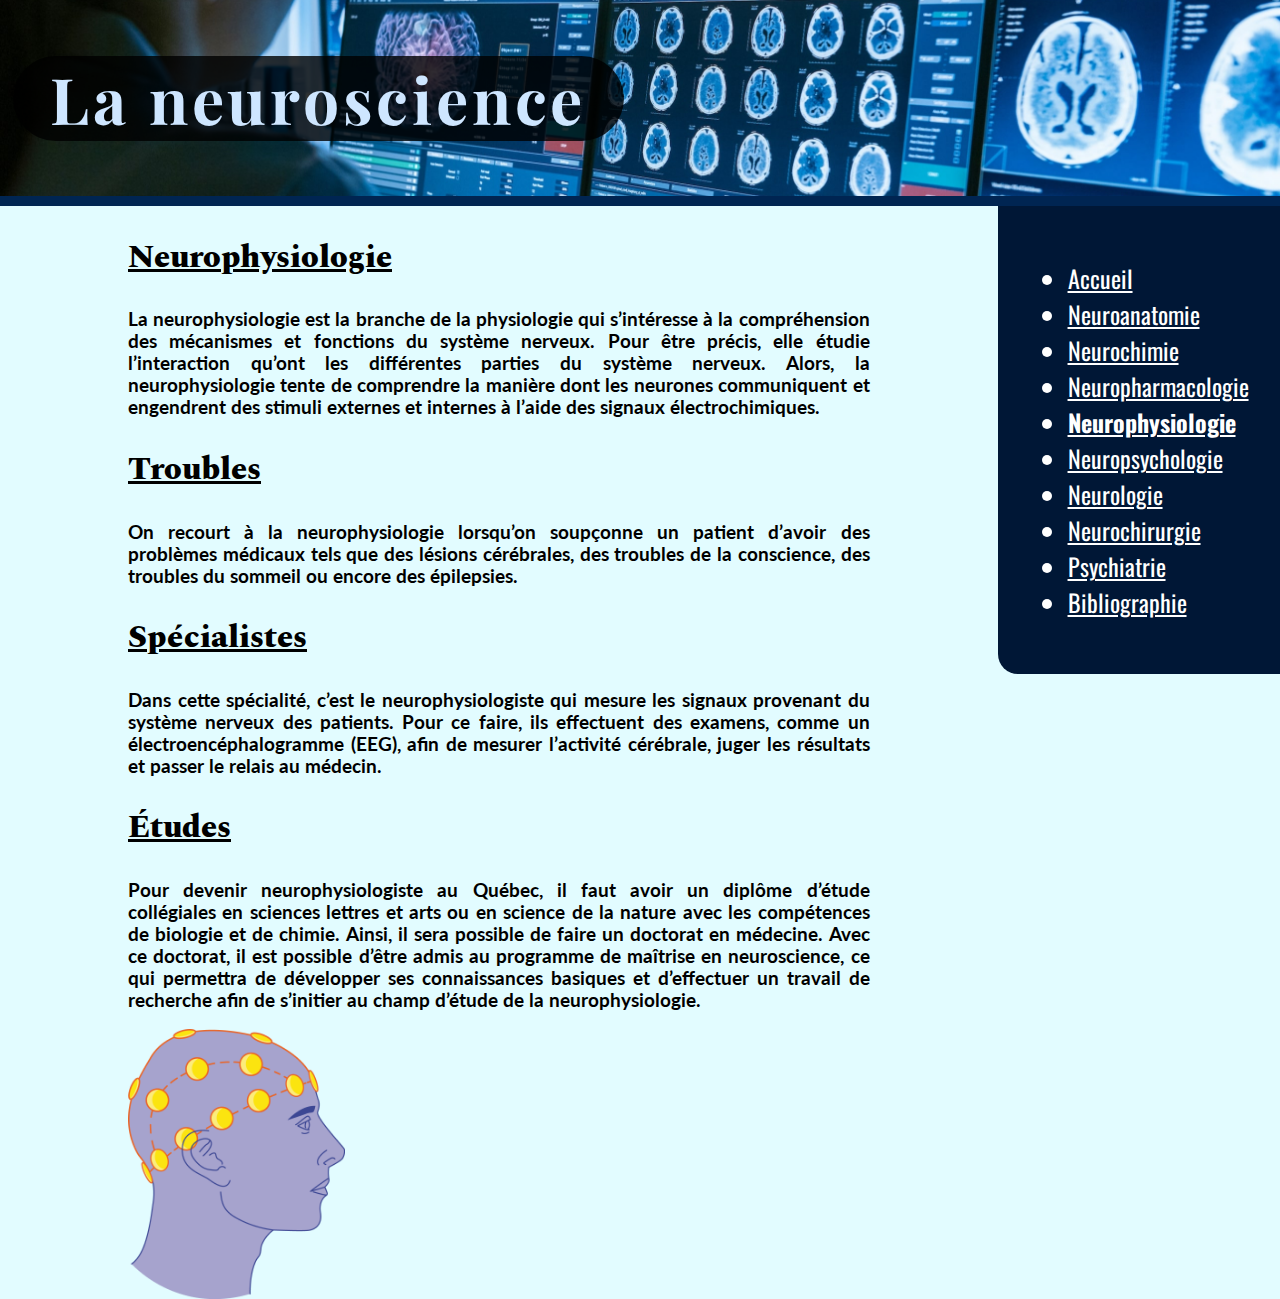
<file: Neurophysiologie.html>
<!DOCTYPE html>
<html lang="fr">
<head>
    <meta charset="UTF-8">
    <meta name="viewport" content="width=device-width, initial-scale=1.0">
    <title>La neuroscience - Neurophysiologie</title>
    <link rel="stylesheet" href="Neurophysiologie.css">
    <link rel="shortcut icon" href="./LOGO.png">        
</head>
<body>
    <header>
    <h1>La neuroscience</h1>
    </header>

    <main>
        <div class="introduction">
            <h2>Neurophysiologie</h2>
            <h3>La neurophysiologie est la branche de la physiologie qui s’intéresse à la compréhension des mécanismes et fonctions du système nerveux. Pour être précis, elle étudie l’interaction qu’ont les différentes parties du système nerveux. Alors, la neurophysiologie tente de comprendre la manière dont les neurones communiquent et engendrent des stimuli externes et internes à l’aide des signaux électrochimiques.</h3>
            <h2>Troubles</h2>
            <h3>On recourt à la neurophysiologie lorsqu’on soupçonne un patient d’avoir des problèmes médicaux tels que des lésions cérébrales, des troubles de la conscience, des troubles du sommeil ou encore des épilepsies.</h3>
            <h2>Spécialistes</h2>
            <h3>Dans cette spécialité, c’est le neurophysiologiste qui mesure les signaux provenant du système nerveux des patients. Pour ce faire, ils effectuent des examens, comme un électroencéphalogramme (EEG), afin de mesurer l’activité cérébrale, juger les résultats et passer le relais au médecin. </h3>
            <h2>Études</h2>
            <h3>Pour devenir neurophysiologiste au Québec, il faut avoir un diplôme d’étude collégiales en sciences lettres et arts ou en science de la nature avec les compétences de biologie et de chimie. Ainsi, il sera possible de faire un doctorat en médecine. Avec ce doctorat, il est possible d’être admis au programme de maîtrise en neuroscience, ce qui permettra de développer ses connaissances basiques et d’effectuer un travail de recherche afin de s’initier au champ d’étude de la neurophysiologie.</h3>
            <img src="./physio.png" alt="Photo cerveau">
        </div>
        <div class="photo">
        </div>
        <div class="table">
            <ul>
                <li><a href="index.html">Accueil</a></li>
                <li><a href="Neuroanatomie.html">Neuroanatomie</a></li>
                <li><a href="Neurochimie.html">Neurochimie</a></li>
                <li><a href="Neuropharmacologie.html">Neuropharmacologie</a></li>
                <li><a href="Neurophysiologie.html"><strong>Neurophysiologie</strong></a></li>
                <li><a href="Neuropsychologie.html">Neuropsychologie</a></li>
                <li><a href="Neurologie.html">Neurologie</a></li>
                <li><a href="Neurochirurgie.html">Neurochirurgie</a></li>
                <li><a href="Psychiatrie.html">Psychiatrie</a></li>
                <li><a href="Bibliographie.html">Bibliographie</a></li>
            </ul>
        </div>
    </main>
</body>
</html>
</file>
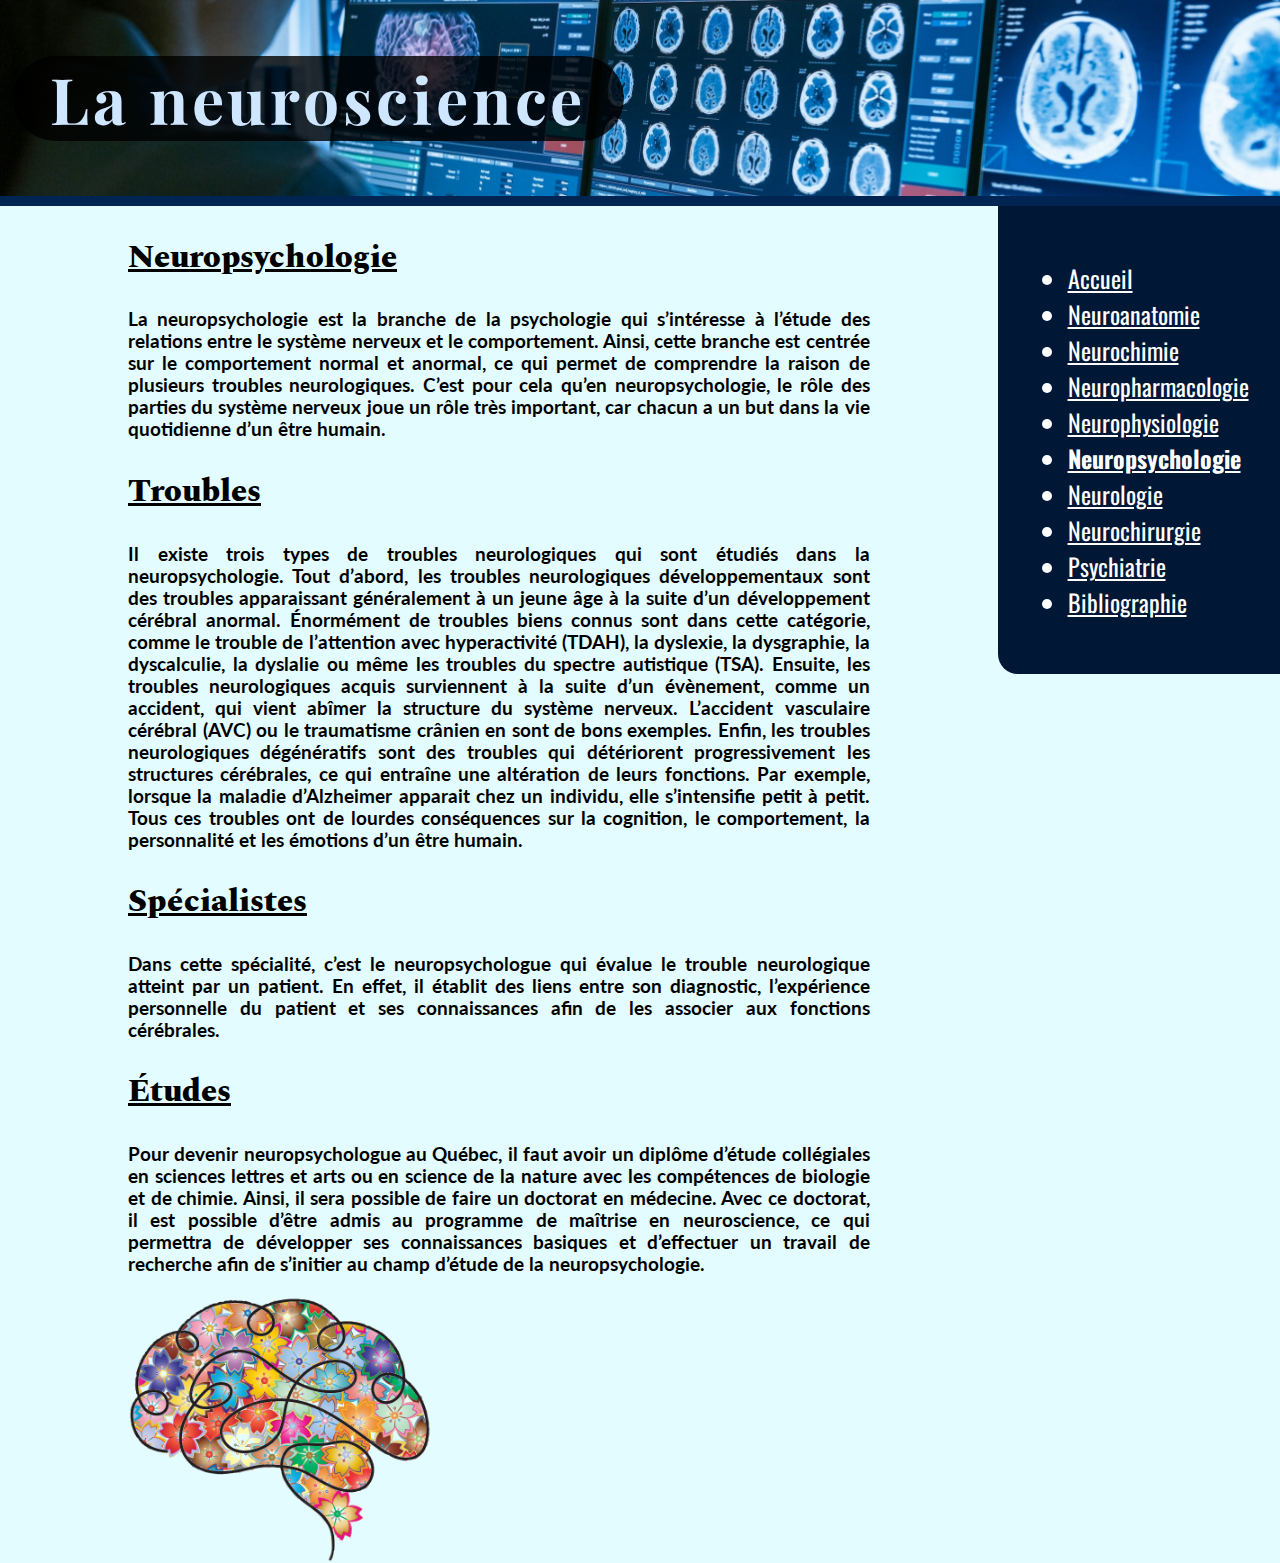
<file: Neuropsychologie.html>
<!DOCTYPE html>
<html lang="fr">
<head>
    <meta charset="UTF-8">
    <meta name="viewport" content="width=device-width, initial-scale=1.0">
    <title>La neuroscience - Neuropsychologie</title>
    <link rel="stylesheet" href="Neuropsychologie.css">
    <link rel="shortcut icon" href="./LOGO.png">        
</head>
<body>
    <header>
    <h1>La neuroscience</h1>
    </header>

    <main>
        <div class="introduction">
            <h2>Neuropsychologie</h2>
            <h3>La neuropsychologie est la branche de la psychologie qui s’intéresse à l’étude des relations entre le système nerveux et le comportement. Ainsi, cette branche est centrée sur le comportement normal et anormal, ce qui permet de comprendre la raison de plusieurs troubles neurologiques. C’est pour cela qu’en neuropsychologie, le rôle des parties du système nerveux joue un rôle très important, car chacun a un but dans la vie quotidienne d’un être humain.</h3>
            <h2>Troubles</h2>
            <h3>Il existe trois types de troubles neurologiques qui sont étudiés dans la neuropsychologie. Tout d’abord, les troubles neurologiques développementaux sont des troubles apparaissant généralement à un jeune âge à la suite d’un développement cérébral anormal.  Énormément de troubles biens connus sont dans cette catégorie, comme le trouble de l’attention avec hyperactivité (TDAH), la dyslexie, la dysgraphie, la dyscalculie, la dyslalie ou même les troubles du spectre autistique (TSA). Ensuite, les troubles neurologiques acquis surviennent à la suite d’un évènement, comme un accident, qui vient abîmer la structure du système nerveux.  L’accident vasculaire cérébral (AVC) ou le traumatisme crânien en sont de bons exemples. Enfin, les troubles neurologiques dégénératifs sont des troubles qui détériorent progressivement les structures cérébrales, ce qui entraîne une altération de leurs fonctions. Par exemple, lorsque la maladie d’Alzheimer apparait chez un individu, elle s’intensifie petit à petit. Tous ces troubles ont de lourdes conséquences sur la cognition, le comportement, la personnalité et les émotions d’un être humain.</h3>
            <h2>Spécialistes</h2>
            <h3>Dans cette spécialité, c’est le neuropsychologue qui évalue le trouble neurologique atteint par un patient. En effet, il établit des liens entre son diagnostic, l’expérience personnelle du patient et ses connaissances afin de les associer aux fonctions cérébrales. </h3>
            <h2>Études</h2>
            <h3>Pour devenir neuropsychologue au Québec, il faut avoir un diplôme d’étude collégiales en sciences lettres et arts ou en science de la nature avec les compétences de biologie et de chimie. Ainsi, il sera possible de faire un doctorat en médecine. Avec ce doctorat, il est possible d’être admis au programme de maîtrise en neuroscience, ce qui permettra de développer ses connaissances basiques et d’effectuer un travail de recherche afin de s’initier au champ d’étude de la neuropsychologie.</h3>
            <img src="./psycho.png" alt="Photo cerveau">
        </div>
        <div class="photo">
        </div>
        <div class="table">
            <ul>
                <li><a href="index.html">Accueil</a></li>
                <li><a href="Neuroanatomie.html">Neuroanatomie</a></li>
                <li><a href="Neurochimie.html">Neurochimie</a></li>
                <li><a href="Neuropharmacologie.html">Neuropharmacologie</a></li>
                <li><a href="Neurophysiologie.html">Neurophysiologie</a></li>
                <li><a href="Neuropsychologie.html"><strong>Neuropsychologie</strong></a></li>
                <li><a href="Neurologie.html">Neurologie</a></li>
                <li><a href="Neurochirurgie.html">Neurochirurgie</a></li>
                <li><a href="Psychiatrie.html">Psychiatrie</a></li>
                <li><a href="Bibliographie.html">Bibliographie</a></li>
            </ul>
        </div>
    </main>
</body>
</html>
</file>
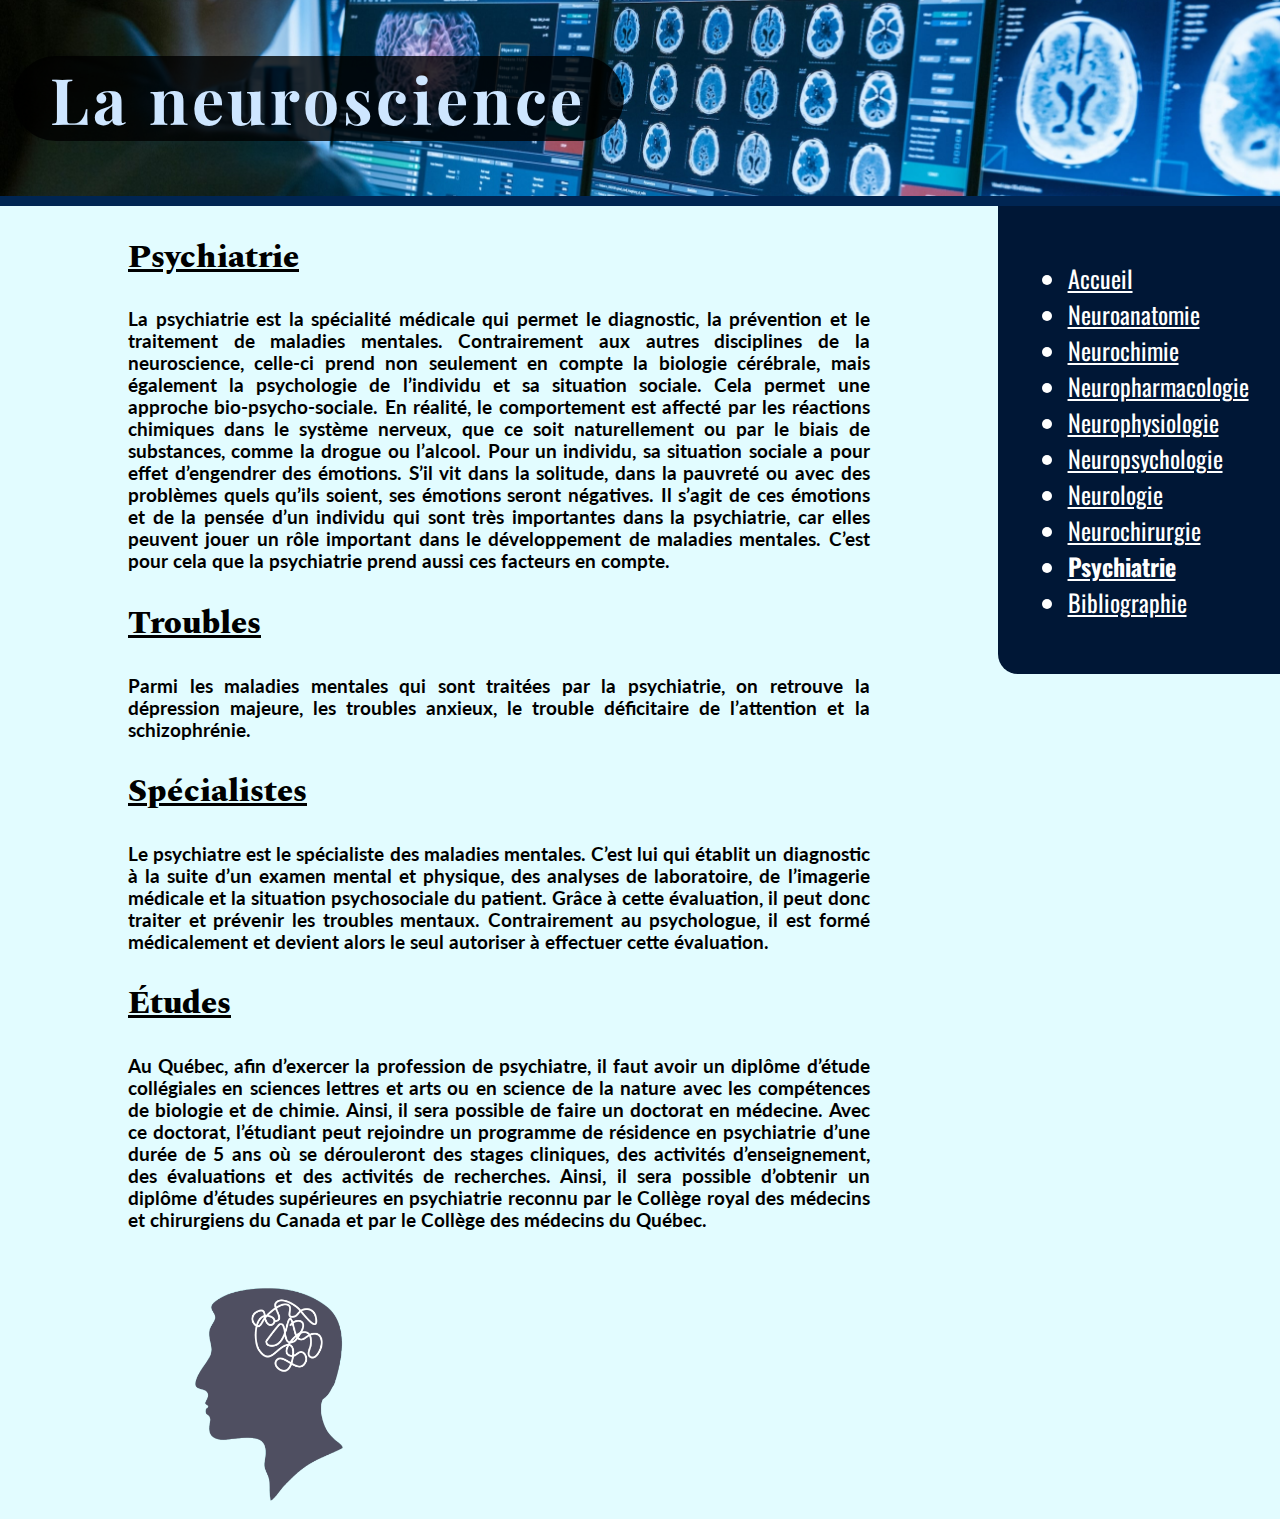
<file: Psychiatrie.html>
<!DOCTYPE html>
<html lang="fr">
<head>
    <meta charset="UTF-8">
    <meta name="viewport" content="width=device-width, initial-scale=1.0">
    <title>La neuroscience - Psychiatrie</title>
    <link rel="stylesheet" href="Psychiatrie.css">
    <link rel="shortcut icon" href="./LOGO.png">        
</head>
<body>
    <header>
    <h1>La neuroscience</h1>
    </header>

    <main>
        <div class="introduction">
            <h2>Psychiatrie</h2>
            <h3>La psychiatrie est la spécialité médicale qui permet le diagnostic, la prévention et le traitement de maladies mentales. Contrairement aux autres disciplines de la neuroscience, celle-ci prend non seulement en compte la biologie cérébrale, mais également la psychologie de l’individu et sa situation sociale. Cela permet une approche bio-psycho-sociale. En réalité, le comportement est affecté par les réactions chimiques dans le système nerveux, que ce soit naturellement ou par le biais de substances, comme la drogue ou l’alcool. Pour un individu, sa situation sociale a pour effet d’engendrer des émotions. S’il vit dans la solitude, dans la pauvreté ou avec des problèmes quels qu’ils soient, ses émotions seront négatives. Il s’agit de ces émotions et de la pensée d’un individu qui sont très importantes dans la psychiatrie, car elles peuvent jouer un rôle important dans le développement de maladies mentales. C’est pour cela que la psychiatrie prend aussi ces facteurs en compte. </h3>
            <h2>Troubles</h2>
            <h3>Parmi les maladies mentales qui sont traitées par la psychiatrie, on retrouve la dépression majeure, les troubles anxieux, le trouble déficitaire de l’attention et la schizophrénie. </h3>
            <h2>Spécialistes</h2>
            <h3>Le psychiatre est le spécialiste des maladies mentales. C’est lui qui établit un diagnostic à la suite d’un examen mental et physique, des analyses de laboratoire, de l’imagerie médicale et la situation psychosociale du patient. Grâce à cette évaluation, il peut donc traiter et prévenir les troubles mentaux. Contrairement au psychologue, il est formé médicalement et devient alors le seul autoriser à effectuer cette évaluation. </h3>
            <h2>Études</h2>
            <h3>Au Québec, afin d’exercer la profession de psychiatre, il faut avoir un diplôme d’étude collégiales en sciences lettres et arts ou en science de la nature avec les compétences de biologie et de chimie. Ainsi, il sera possible de faire un doctorat en médecine. Avec ce doctorat, l’étudiant peut rejoindre un programme de résidence en psychiatrie d’une durée de 5 ans où se dérouleront des stages cliniques, des activités d’enseignement, des évaluations et des activités de recherches. Ainsi, il sera possible d’obtenir un diplôme d’études supérieures en psychiatrie reconnu par le Collège royal des médecins et chirurgiens du Canada et par le Collège des médecins du Québec. </h3>
            <img src="./Adobe Express - file.png" alt="Photo cerveau">
        </div>
        <div class="photo">
        </div>
        <div class="table">
            <ul>
                <li><a href="index.html">Accueil</a></li>
                <li><a href="Neuroanatomie.html">Neuroanatomie</a></li>
                <li><a href="Neurochimie.html">Neurochimie</a></li>
                <li><a href="Neuropharmacologie.html">Neuropharmacologie</a></li>
                <li><a href="Neurophysiologie.html">Neurophysiologie</a></li>
                <li><a href="Neuropsychologie.html">Neuropsychologie</a></li>
                <li><a href="Neurologie.html">Neurologie</a></li>
                <li><a href="Neurochirurgie.html">Neurochirurgie</a></li>
                <li><a href="Psychiatrie.html"><strong>Psychiatrie</strong></a></li>
                <li><a href="Bibliographie.html">Bibliographie</a></li>
            </ul>
        </div>
    </main>
</body>
</html>
</file>
<file: Accueil.css>
@import url('https://fonts.googleapis.com/css2?family=Lato:ital,wght@0,100;0,300;0,400;0,700;0,900;1,100;1,300;1,400;1,700;1,900&family=Oswald:wght@200..700&family=Playfair+Display:ital,wght@0,400..900;1,400..900&family=Spectral:ital,wght@0,200;0,300;0,400;0,500;0,600;0,700;0,800;1,200;1,300;1,400;1,500;1,600;1,700;1,800&display=swap');

h1 {
    padding-left: 3%;
    color: #cee6ff;
    font-size: 4rem;
    letter-spacing: 0.1cm;
    font-family: "Playfair Display", 'Times New Roman', Times, serif;
    background-color: rgb(0,0,0,0.8);
    border-radius: 50px;
    padding-right: 1cm;
    display: inline-block;
}
body {
    background-color: rgb(226, 252, 255);
    margin: 0;
}
header {
    background: url(./neuro.jpg) center/cover no-repeat;
    padding: 1%;
    border-bottom: #002552 solid 10px;
}

main {
    display: flex;
    min-height: calc(100vh - 120px);
    background-color: rgb(226, 252, 255);
}
.introduction {
    background-color: rgb(226, 252, 255);
    width: 100%;
    margin: 0 0 0;
    padding-left: 10%;
    padding-right: 10%;
    display: block;
    height: 100vh;
    text-align: justify;
    font-family: "Lato", 'Times New Roman', Times, serif;
}

h2 {
    font-family: "Spectral", 'Times New Roman', Times, serif;
    font-weight: 800;
    font-style: normal;
    font-size: 2rem;
    text-decoration: underline;
}
.table {
    color: white;
    background-color: #001736;
    width: 30%;
    padding: 30px;
    height: 100%;
    font-size: 1.5rem;
    font-family: "Oswald", 'Times New Roman', Times, serif;
    border-bottom-left-radius: 20px;
}
.table a,
.table a:visited {
    color: white;
}
a:visited {
    color: white;
}   

img {
    height: 30%;
    display: block;
}

@media screen and (max-width: 834px) {
    h1 {
    font-size: 2rem;
    }
    main {
        display: block;
        max-width: 100%;
        padding: 0;
    }
    .introduction {
        width: 100%;
        height: auto;
        padding: 5%;
    }
    header {
        background: url(./neuro.jpg) center/cover;
        width: 110%;
        border-bottom: #002552 solid 10px;
    }
    .table {
        width: 100%;
        height: auto;
        font-size: 1.2rem;
    }
    img {
        width: 100%;
        height: auto;
        margin-top: 20px;
    }

    }
</file>
<file: Bibliographie.css>
@import url('https://fonts.googleapis.com/css2?family=Lato:ital,wght@0,100;0,300;0,400;0,700;0,900;1,100;1,300;1,400;1,700;1,900&family=Oswald:wght@200..700&family=Playfair+Display:ital,wght@0,400..900;1,400..900&family=Spectral:ital,wght@0,200;0,300;0,400;0,500;0,600;0,700;0,800;1,200;1,300;1,400;1,500;1,600;1,700;1,800&display=swap');

h1 {
    padding-left: 3%;
    color: #cee6ff;
    font-size: 4rem;
    letter-spacing: 0.1cm;
    font-family: "Playfair Display", 'Times New Roman', Times, serif;
    background-color: rgb(0,0,0,0.8);
    border-radius: 50px;
    padding-right: 1cm;
    display: inline-block;
}
body {
    background-color: rgb(226, 252, 255);
    margin: 0;
}
header {
    background: url(./neuro.jpg) center/cover no-repeat;
    padding: 1%;
    border-bottom: #002552 solid 10px;
}

main {
    display: flex;
    min-height: calc(100vh - 120px);
    background-color: rgb(226, 252, 255);
}
.introduction {
    background-color: rgb(226, 252, 255);
    width: 100%;
    margin: 0 0 0;
    padding-left: 10%;
    padding-right: 10%;
    display: block;
    height: 100vh;
    text-align: justify;
    font-family: "Lato", 'Times New Roman', Times, serif;
}
.introduction h3 {
    word-break: break-all;
}

h2 {
    font-family: "Spectral", 'Times New Roman', Times, serif;
    font-weight: 800;
    font-style: normal;
    font-size: 2rem;
    text-decoration: underline;
}
.table {
    color: white;
    background-color: #001736;
    width: 30%;
    padding: 30px;
    height: 100%;
    font-size: 1.5rem;
    font-family: "Oswald", 'Times New Roman', Times, serif;
    border-bottom-left-radius: 20px;
}
.table a,
.table a:visited {
    color: white;
}
a:visited {
    color: white;
}   

img {
    height: 30%;
    display: block;
}

@media screen and (max-width: 834px) {
    h1 {
    font-size: 2rem;
    }
    main {
        display: block;
        max-width: 100%;
        padding: 0;
    }
    .introduction {
        width: 100%;
        height: auto;
        padding: 5%;
    }
    header {
        background: url(./neuro.jpg) center/cover;
        width: 110%;
        border-bottom: #002552 solid 10px;
    }
    .table {
        width: 100%;
        height: auto;
        font-size: 1.2rem;
    }
    img {
        width: 100%;
        height: auto;
        margin-top: 20px;
    }

    }
</file>
<file: Neuroanatomie.css>
@import url('https://fonts.googleapis.com/css2?family=Lato:ital,wght@0,100;0,300;0,400;0,700;0,900;1,100;1,300;1,400;1,700;1,900&family=Oswald:wght@200..700&family=Playfair+Display:ital,wght@0,400..900;1,400..900&family=Spectral:ital,wght@0,200;0,300;0,400;0,500;0,600;0,700;0,800;1,200;1,300;1,400;1,500;1,600;1,700;1,800&display=swap');

h1 {
    padding-left: 3%;
    color: #cee6ff;
    font-size: 4rem;
    letter-spacing: 0.1cm;
    font-family: "Playfair Display", 'Times New Roman', Times, serif;
    background-color: rgb(0,0,0,0.8);
    border-radius: 50px;
    padding-right: 1cm;
    display: inline-block;
}
body {
    background-color: rgb(226, 252, 255);
    margin: 0;
}
header {
    background: url(./neuro.jpg) center/cover no-repeat;
    padding: 1%;
    border-bottom: #002552 solid 10px;
}

main {
    display: flex;
    min-height: calc(100vh - 120px);
    background-color: rgb(226, 252, 255);
}
.introduction {
    background-color: rgb(226, 252, 255);
    width: 100%;
    margin: 0 0 0;
    padding-left: 10%;
    padding-right: 10%;
    display: block;
    height: 100vh;
    text-align: justify;
    font-family: "Lato", 'Times New Roman', Times, serif;
}

h2 {
    font-family: "Spectral", 'Times New Roman', Times, serif;
    font-weight: 800;
    font-style: normal;
    font-size: 2rem;
    text-decoration: underline;
}
.table {
    color: white;
    background-color: #001736;
    width: 30%;
    padding: 30px;
    height: 100%;
    font-size: 1.5rem;
    font-family: "Oswald", 'Times New Roman', Times, serif;
    border-bottom-left-radius: 20px;
}
.table a,
.table a:visited {
    color: white;
}
a:visited {
    color: white;
}   

img {
    height: 30%;
    display: block;
}

@media screen and (max-width: 834px) {
    h1 {
    font-size: 2rem;
    }
    main {
        display: block;
        max-width: 100%;
        padding: 0;
    }
    .introduction {
        width: 100%;
        height: auto;
        padding: 5%;
    }
    header {
        background: url(./neuro.jpg) center/cover;
        width: 110%;
        border-bottom: #002552 solid 10px;
    }
    .table {
        width: 100%;
        height: auto;
        font-size: 1.2rem;
    }
    img {
        width: 100%;
        height: auto;
        margin-top: 20px;
    }

    }
</file>
<file: Neurochimie.css>
@import url('https://fonts.googleapis.com/css2?family=Lato:ital,wght@0,100;0,300;0,400;0,700;0,900;1,100;1,300;1,400;1,700;1,900&family=Oswald:wght@200..700&family=Playfair+Display:ital,wght@0,400..900;1,400..900&family=Spectral:ital,wght@0,200;0,300;0,400;0,500;0,600;0,700;0,800;1,200;1,300;1,400;1,500;1,600;1,700;1,800&display=swap');

h1 {
    padding-left: 3%;
    color: #cee6ff;
    font-size: 4rem;
    letter-spacing: 0.1cm;
    font-family: "Playfair Display", 'Times New Roman', Times, serif;
    background-color: rgb(0,0,0,0.8);
    border-radius: 50px;
    padding-right: 1cm;
    display: inline-block;
}
body {
    background-color: rgb(226, 252, 255);
    margin: 0;
}
header {
    background: url(./neuro.jpg) center/cover no-repeat;
    padding: 1%;
    border-bottom: #002552 solid 10px;
}

main {
    display: flex;
    min-height: calc(100vh - 120px);
    background-color: rgb(226, 252, 255);
}
.introduction {
    background-color: rgb(226, 252, 255);
    width: 100%;
    margin: 0 0 0;
    padding-left: 10%;
    padding-right: 10%;
    display: block;
    height: 100vh;
    text-align: justify;
    font-family: "Lato", 'Times New Roman', Times, serif;
}

h2 {
    font-family: "Spectral", 'Times New Roman', Times, serif;
    font-weight: 800;
    font-style: normal;
    font-size: 2rem;
    text-decoration: underline;
}
.table {
    color: white;
    background-color: #001736;
    width: 30%;
    padding: 30px;
    height: 100%;
    font-size: 1.5rem;
    font-family: "Oswald", 'Times New Roman', Times, serif;
    border-bottom-left-radius: 20px;
}
.table a,
.table a:visited {
    color: white;
}
a:visited {
    color: white;
}   

img {
    height: 30%;
    display: block;
}

@media screen and (max-width: 834px) {
    h1 {
    font-size: 2rem;
    }
    main {
        display: block;
        max-width: 100%;
        padding: 0;
    }
    .introduction {
        width: 100%;
        height: auto;
        padding: 5%;
    }
    header {
        background: url(./neuro.jpg) center/cover;
        width: 110%;
        border-bottom: #002552 solid 10px;
    }
    .table {
        width: 100%;
        height: auto;
        font-size: 1.2rem;
    }
    img {
        width: 100%;
        height: auto;
        margin-top: 20px;
    }

    }
</file>
<file: Neurochirurgie.css>
@import url('https://fonts.googleapis.com/css2?family=Lato:ital,wght@0,100;0,300;0,400;0,700;0,900;1,100;1,300;1,400;1,700;1,900&family=Oswald:wght@200..700&family=Playfair+Display:ital,wght@0,400..900;1,400..900&family=Spectral:ital,wght@0,200;0,300;0,400;0,500;0,600;0,700;0,800;1,200;1,300;1,400;1,500;1,600;1,700;1,800&display=swap');

h1 {
    padding-left: 3%;
    color: #cee6ff;
    font-size: 4rem;
    letter-spacing: 0.1cm;
    font-family: "Playfair Display", 'Times New Roman', Times, serif;
    background-color: rgb(0,0,0,0.8);
    border-radius: 50px;
    padding-right: 1cm;
    display: inline-block;
}
body {
    background-color: rgb(226, 252, 255);
    margin: 0;
}
header {
    background: url(./neuro.jpg) center/cover no-repeat;
    padding: 1%;
    border-bottom: #002552 solid 10px;
}

main {
    display: flex;
    min-height: calc(100vh - 120px);
    background-color: rgb(226, 252, 255);
}
.introduction {
    background-color: rgb(226, 252, 255);
    width: 100%;
    margin: 0 0 0;
    padding-left: 10%;
    padding-right: 10%;
    display: block;
    height: 100vh;
    text-align: justify;
    font-family: "Lato", 'Times New Roman', Times, serif;
}

h2 {
    font-family: "Spectral", 'Times New Roman', Times, serif;
    font-weight: 800;
    font-style: normal;
    font-size: 2rem;
    text-decoration: underline;
}
.table {
    color: white;
    background-color: #001736;
    width: 30%;
    padding: 30px;
    height: 100%;
    font-size: 1.5rem;
    font-family: "Oswald", 'Times New Roman', Times, serif;
    border-bottom-left-radius: 20px;
}
.table a,
.table a:visited {
    color: white;
}
a:visited {
    color: white;
}   

img {
    height: 30%;
    display: block;
}

@media screen and (max-width: 834px) {
    h1 {
    font-size: 2rem;
    }
    main {
        display: block;
        max-width: 100%;
        padding: 0;
    }
    .introduction {
        width: 100%;
        height: auto;
        padding: 5%;
    }
    header {
        background: url(./neuro.jpg) center/cover;
        width: 110%;
        border-bottom: #002552 solid 10px;
    }
    .table {
        width: 100%;
        height: auto;
        font-size: 1.2rem;
    }
    img {
        width: 100%;
        height: auto;
        margin-top: 20px;
    }

    }
</file>
<file: Neurologie.css>
@import url('https://fonts.googleapis.com/css2?family=Lato:ital,wght@0,100;0,300;0,400;0,700;0,900;1,100;1,300;1,400;1,700;1,900&family=Oswald:wght@200..700&family=Playfair+Display:ital,wght@0,400..900;1,400..900&family=Spectral:ital,wght@0,200;0,300;0,400;0,500;0,600;0,700;0,800;1,200;1,300;1,400;1,500;1,600;1,700;1,800&display=swap');

h1 {
    padding-left: 3%;
    color: #cee6ff;
    font-size: 4rem;
    letter-spacing: 0.1cm;
    font-family: "Playfair Display", 'Times New Roman', Times, serif;
    background-color: rgb(0,0,0,0.8);
    border-radius: 50px;
    padding-right: 1cm;
    display: inline-block;
}
body {
    background-color: rgb(226, 252, 255);
    margin: 0;
}
header {
    background: url(./neuro.jpg) center/cover no-repeat;
    padding: 1%;
    border-bottom: #002552 solid 10px;
}

main {
    display: flex;
    min-height: calc(100vh - 120px);
    background-color: rgb(226, 252, 255);
}
.introduction {
    background-color: rgb(226, 252, 255);
    width: 100%;
    margin: 0 0 0;
    padding-left: 10%;
    padding-right: 10%;
    display: block;
    height: 100vh;
    text-align: justify;
    font-family: "Lato", 'Times New Roman', Times, serif;
}

h2 {
    font-family: "Spectral", 'Times New Roman', Times, serif;
    font-weight: 800;
    font-style: normal;
    font-size: 2rem;
    text-decoration: underline;
}
.table {
    color: white;
    background-color: #001736;
    width: 30%;
    padding: 30px;
    height: 100%;
    font-size: 1.5rem;
    font-family: "Oswald", 'Times New Roman', Times, serif;
    border-bottom-left-radius: 20px;
}
.table a,
.table a:visited {
    color: white;
}
a:visited {
    color: white;
}   

img {
    height: 30%;
    display: block;
}

@media screen and (max-width: 834px) {
    h1 {
    font-size: 2rem;
    }
    main {
        display: block;
        max-width: 100%;
        padding: 0;
    }
    .introduction {
        width: 100%;
        height: auto;
        padding: 5%;
    }
    header {
        background: url(./neuro.jpg) center/cover;
        width: 110%;
        border-bottom: #002552 solid 10px;
    }
    .table {
        width: 100%;
        height: auto;
        font-size: 1.2rem;
    }
    img {
        width: 100%;
        height: auto;
        margin-top: 20px;
    }

    }
</file>
<file: Neuropharmacologie.css>
@import url('https://fonts.googleapis.com/css2?family=Lato:ital,wght@0,100;0,300;0,400;0,700;0,900;1,100;1,300;1,400;1,700;1,900&family=Oswald:wght@200..700&family=Playfair+Display:ital,wght@0,400..900;1,400..900&family=Spectral:ital,wght@0,200;0,300;0,400;0,500;0,600;0,700;0,800;1,200;1,300;1,400;1,500;1,600;1,700;1,800&display=swap');

h1 {
    padding-left: 3%;
    color: #cee6ff;
    font-size: 4rem;
    letter-spacing: 0.1cm;
    font-family: "Playfair Display", 'Times New Roman', Times, serif;
    background-color: rgb(0,0,0,0.8);
    border-radius: 50px;
    padding-right: 1cm;
    display: inline-block;
}
body {
    background-color: rgb(226, 252, 255);
    margin: 0;
}
header {
    background: url(./neuro.jpg) center/cover no-repeat;
    padding: 1%;
    border-bottom: #002552 solid 10px;
}

main {
    display: flex;
    min-height: calc(100vh - 120px);
    background-color: rgb(226, 252, 255);
}
.introduction {
    background-color: rgb(226, 252, 255);
    width: 100%;
    margin: 0 0 0;
    padding-left: 10%;
    padding-right: 10%;
    display: block;
    height: 100vh;
    text-align: justify;
    font-family: "Lato", 'Times New Roman', Times, serif;
}

h2 {
    font-family: "Spectral", 'Times New Roman', Times, serif;
    font-weight: 800;
    font-style: normal;
    font-size: 2rem;
    text-decoration: underline;
}
.table {
    color: white;
    background-color: #001736;
    width: 30%;
    padding: 30px;
    height: 100%;
    font-size: 1.5rem;
    font-family: "Oswald", 'Times New Roman', Times, serif;
    border-bottom-left-radius: 20px;
}
.table a,
.table a:visited {
    color: white;
}
a:visited {
    color: white;
}   

img {
    height: 30%;
    display: block;
}

@media screen and (max-width: 834px) {
    h1 {
    font-size: 2rem;
    }
    main {
        display: block;
        max-width: 100%;
        padding: 0;
    }
    .introduction {
        width: 100%;
        height: auto;
        padding: 5%;
    }
    header {
        background: url(./neuro.jpg) center/cover;
        width: 110%;
        border-bottom: #002552 solid 10px;
    }
    .table {
        width: 100%;
        height: auto;
        font-size: 1.2rem;
    }
    img {
        width: 100%;
        height: auto;
        margin-top: 20px;
    }

    }
</file>
<file: Neurophysiologie.css>
@import url('https://fonts.googleapis.com/css2?family=Lato:ital,wght@0,100;0,300;0,400;0,700;0,900;1,100;1,300;1,400;1,700;1,900&family=Oswald:wght@200..700&family=Playfair+Display:ital,wght@0,400..900;1,400..900&family=Spectral:ital,wght@0,200;0,300;0,400;0,500;0,600;0,700;0,800;1,200;1,300;1,400;1,500;1,600;1,700;1,800&display=swap');

h1 {
    padding-left: 3%;
    color: #cee6ff;
    font-size: 4rem;
    letter-spacing: 0.1cm;
    font-family: "Playfair Display", 'Times New Roman', Times, serif;
    background-color: rgb(0,0,0,0.8);
    border-radius: 50px;
    padding-right: 1cm;
    display: inline-block;
}
body {
    background-color: rgb(226, 252, 255);
    margin: 0;
}
header {
    background: url(./neuro.jpg) center/cover no-repeat;
    padding: 1%;
    border-bottom: #002552 solid 10px;
}

main {
    display: flex;
    min-height: calc(100vh - 120px);
    background-color: rgb(226, 252, 255);
}
.introduction {
    background-color: rgb(226, 252, 255);
    width: 100%;
    margin: 0 0 0;
    padding-left: 10%;
    padding-right: 10%;
    display: block;
    height: 100vh;
    text-align: justify;
    font-family: "Lato", 'Times New Roman', Times, serif;
}

h2 {
    font-family: "Spectral", 'Times New Roman', Times, serif;
    font-weight: 800;
    font-style: normal;
    font-size: 2rem;
    text-decoration: underline;
}
.table {
    color: white;
    background-color: #001736;
    width: 30%;
    padding: 30px;
    height: 100%;
    font-size: 1.5rem;
    font-family: "Oswald", 'Times New Roman', Times, serif;
    border-bottom-left-radius: 20px;
}
.table a,
.table a:visited {
    color: white;
}
a:visited {
    color: white;
}   

img {
    height: 30%;
    display: block;
}

@media screen and (max-width: 834px) {
    h1 {
    font-size: 2rem;
    }
    main {
        display: block;
        max-width: 100%;
        padding: 0;
    }
    .introduction {
        width: 100%;
        height: auto;
        padding: 5%;
    }
    header {
        background: url(./neuro.jpg) center/cover;
        width: 110%;
        border-bottom: #002552 solid 10px;
    }
    .table {
        width: 100%;
        height: auto;
        font-size: 1.2rem;
    }
    img {
        width: 100%;
        height: auto;
        margin-top: 20px;
    }

    }
</file>
<file: Neuropsychologie.css>
@import url('https://fonts.googleapis.com/css2?family=Lato:ital,wght@0,100;0,300;0,400;0,700;0,900;1,100;1,300;1,400;1,700;1,900&family=Oswald:wght@200..700&family=Playfair+Display:ital,wght@0,400..900;1,400..900&family=Spectral:ital,wght@0,200;0,300;0,400;0,500;0,600;0,700;0,800;1,200;1,300;1,400;1,500;1,600;1,700;1,800&display=swap');

h1 {
    padding-left: 3%;
    color: #cee6ff;
    font-size: 4rem;
    letter-spacing: 0.1cm;
    font-family: "Playfair Display", 'Times New Roman', Times, serif;
    background-color: rgb(0,0,0,0.8);
    border-radius: 50px;
    padding-right: 1cm;
    display: inline-block;
}
body {
    background-color: rgb(226, 252, 255);
    margin: 0;
}
header {
    background: url(./neuro.jpg) center/cover no-repeat;
    padding: 1%;
    border-bottom: #002552 solid 10px;
}

main {
    display: flex;
    min-height: calc(100vh - 120px);
    background-color: rgb(226, 252, 255);
}
.introduction {
    background-color: rgb(226, 252, 255);
    width: 100%;
    margin: 0 0 0;
    padding-left: 10%;
    padding-right: 10%;
    display: block;
    height: 100vh;
    text-align: justify;
    font-family: "Lato", 'Times New Roman', Times, serif;
}

h2 {
    font-family: "Spectral", 'Times New Roman', Times, serif;
    font-weight: 800;
    font-style: normal;
    font-size: 2rem;
    text-decoration: underline;
}
.table {
    color: white;
    background-color: #001736;
    width: 30%;
    padding: 30px;
    height: 100%;
    font-size: 1.5rem;
    font-family: "Oswald", 'Times New Roman', Times, serif;
    border-bottom-left-radius: 20px;
}
.table a,
.table a:visited {
    color: white;
}
a:visited {
    color: white;
}   

img {
    height: 30%;
    display: block;
}

@media screen and (max-width: 834px) {
    h1 {
    font-size: 2rem;
    }
    main {
        display: block;
        max-width: 100%;
        padding: 0;
    }
    .introduction {
        width: 100%;
        height: auto;
        padding: 5%;
    }
    header {
        background: url(./neuro.jpg) center/cover;
        width: 110%;
        border-bottom: #002552 solid 10px;
    }
    .table {
        width: 100%;
        height: auto;
        font-size: 1.2rem;
    }
    img {
        width: 100%;
        height: auto;
        margin-top: 20px;
    }

    }
</file>
<file: Psychiatrie.css>
@import url('https://fonts.googleapis.com/css2?family=Lato:ital,wght@0,100;0,300;0,400;0,700;0,900;1,100;1,300;1,400;1,700;1,900&family=Oswald:wght@200..700&family=Playfair+Display:ital,wght@0,400..900;1,400..900&family=Spectral:ital,wght@0,200;0,300;0,400;0,500;0,600;0,700;0,800;1,200;1,300;1,400;1,500;1,600;1,700;1,800&display=swap');

h1 {
    padding-left: 3%;
    color: #cee6ff;
    font-size: 4rem;
    letter-spacing: 0.1cm;
    font-family: "Playfair Display", 'Times New Roman', Times, serif;
    background-color: rgb(0,0,0,0.8);
    border-radius: 50px;
    padding-right: 1cm;
    display: inline-block;
}
body {
    background-color: rgb(226, 252, 255);
    margin: 0;
}
header {
    background: url(./neuro.jpg) center/cover no-repeat;
    padding: 1%;
    border-bottom: #002552 solid 10px;
}

main {
    display: flex;
    min-height: calc(100vh - 120px);
    background-color: rgb(226, 252, 255);
}
.introduction {
    background-color: rgb(226, 252, 255);
    width: 100%;
    margin: 0 0 0;
    padding-left: 10%;
    padding-right: 10%;
    display: block;
    height: 100vh;
    text-align: justify;
    font-family: "Lato", 'Times New Roman', Times, serif;
}

h2 {
    font-family: "Spectral", 'Times New Roman', Times, serif;
    font-weight: 800;
    font-style: normal;
    font-size: 2rem;
    text-decoration: underline;
}
.table {
    color: white;
    background-color: #001736;
    width: 30%;
    padding: 30px;
    height: 100%;
    font-size: 1.5rem;
    font-family: "Oswald", 'Times New Roman', Times, serif;
    border-bottom-left-radius: 20px;
}
.table a,
.table a:visited {
    color: white;
}
a:visited {
    color: white;
}   

img {
    height: 30%;
    display: block;
}

@media screen and (max-width: 834px) {
    h1 {
    font-size: 2rem;
    }
    main {
        display: block;
        max-width: 100%;
        padding: 0;
    }
    .introduction {
        width: 100%;
        height: auto;
        padding: 5%;
    }
    header {
        background: url(./neuro.jpg) center/cover;
        width: 110%;
        border-bottom: #002552 solid 10px;
    }
    .table {
        width: 100%;
        height: auto;
        font-size: 1.2rem;
    }
    img {
        width: 100%;
        height: auto;
        margin-top: 20px;
    }

    }
</file>
